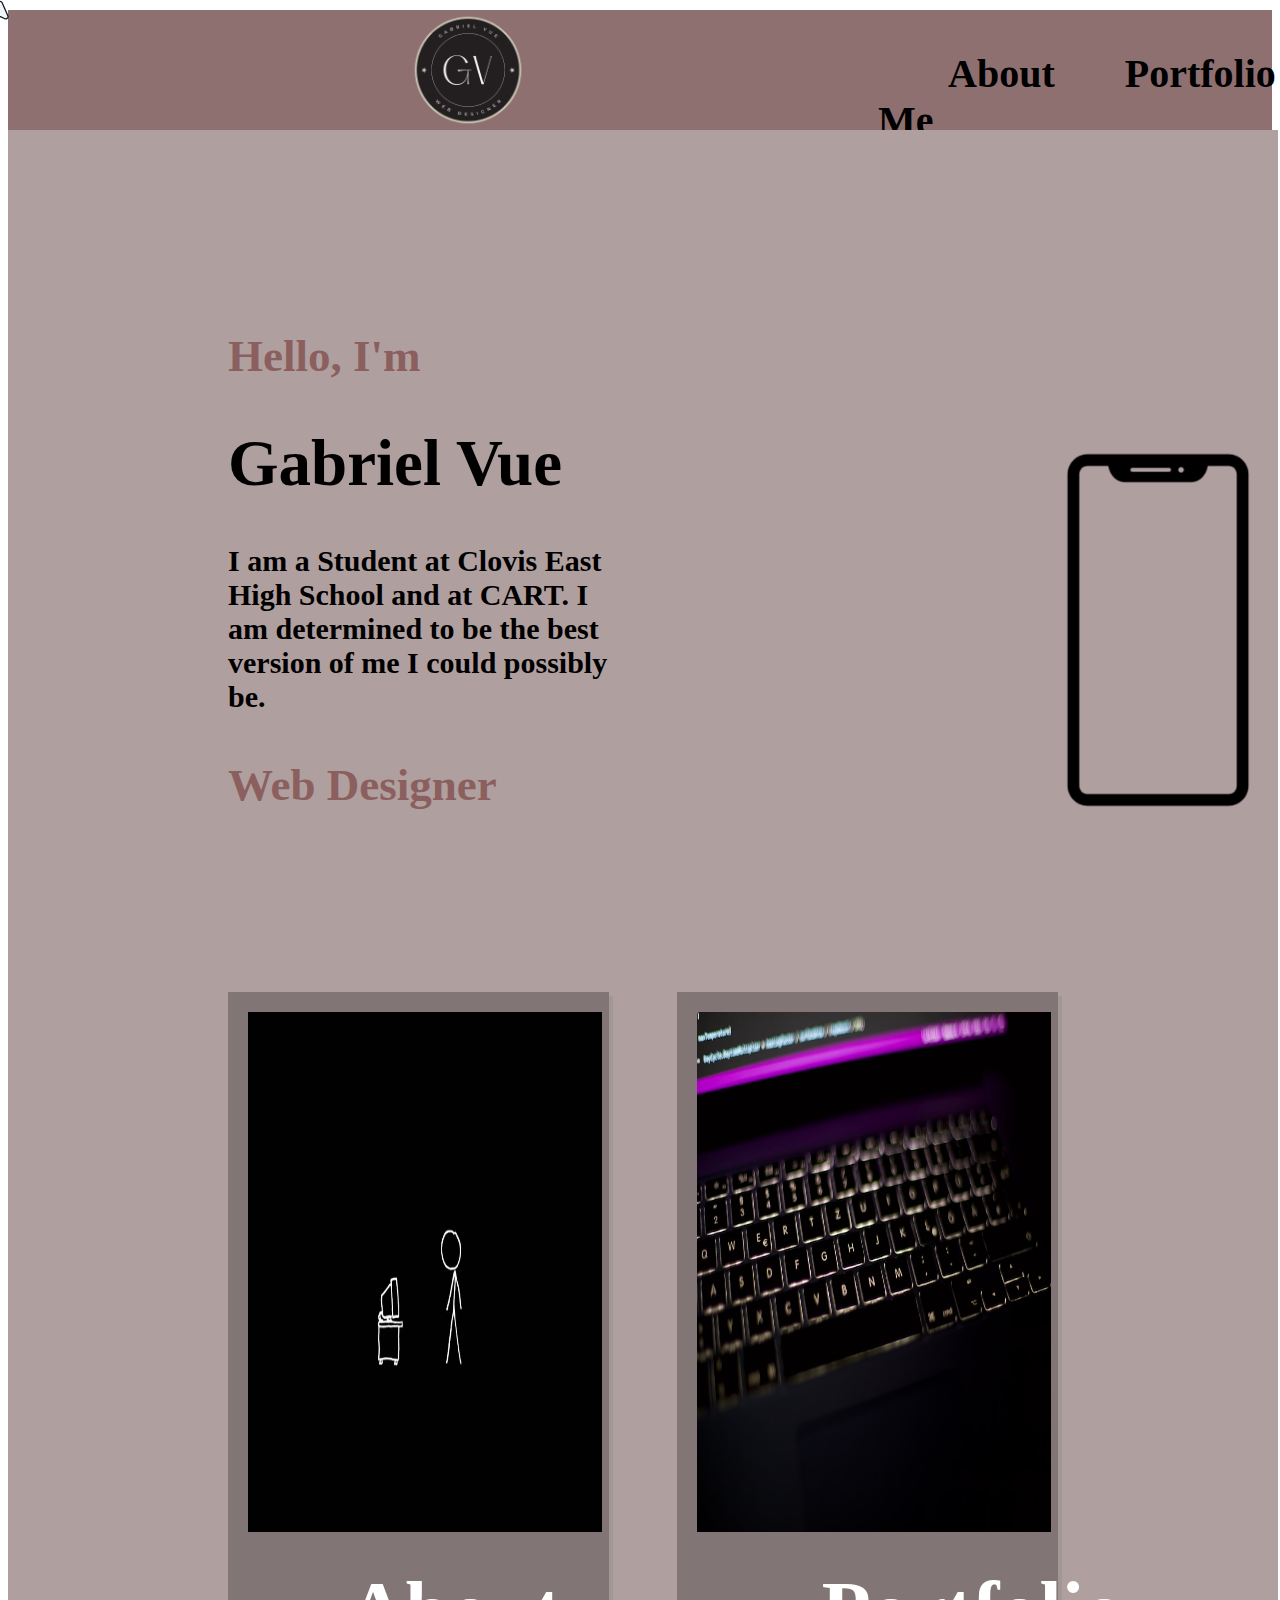
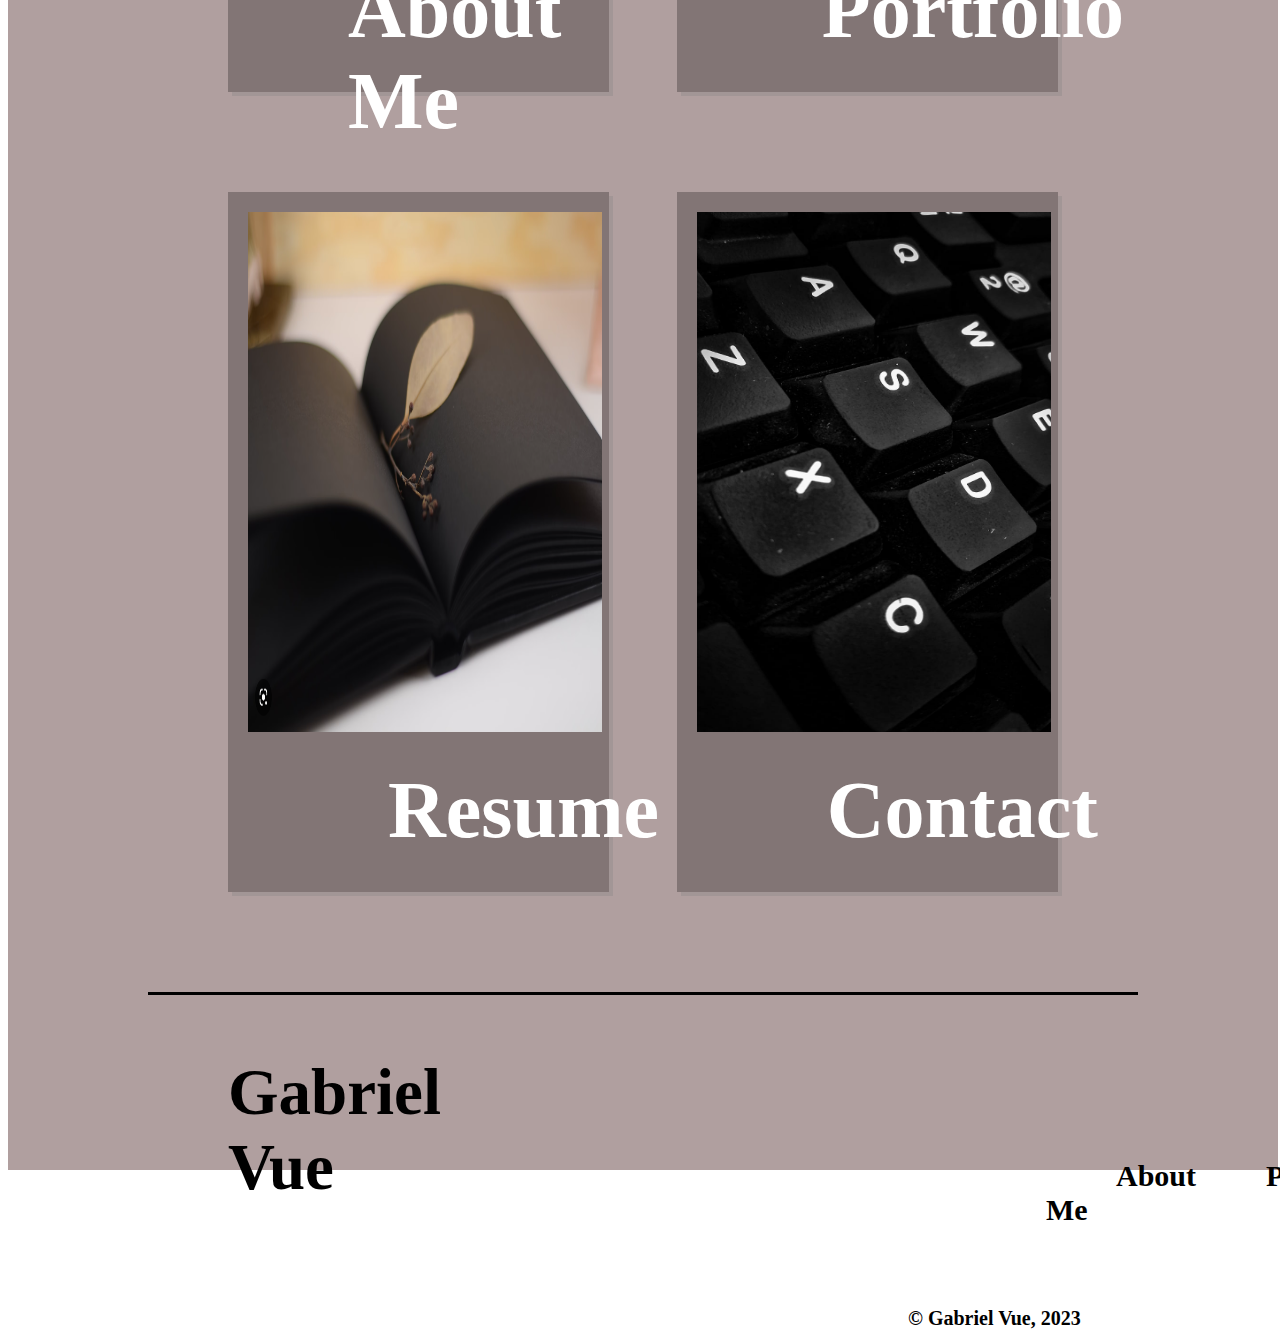
<file: index.html>
<!DOCTYPE html>
<html lang="en">
<head>
    <meta charset="UTF-8">
    <meta http-equiv="X-UA-Compatible" content="IE=edge">
    <meta name="viewport" content="width=device-width, initial-scale=1.0">
    <title>Personal Website Portfolio</title>
    <link href="styles.css" rel="stylesheet">
</head>
<body>
    <div class="logo">
        <a href="index.html"></a>
        <img src="images/gabriel-vue-logo.png" alt="Logo of Gabriel Vue">
    </div>
<div class="curzr" hidden>
    <svg xmlns="http://www.w3.org/2000/svg" viewBox="0 0 32 32">
      <path class="inner" d="M25,30a5.82,5.82,0,0,1-1.09-.17l-.2-.07-7.36-3.48a.72.72,0,0,0-.35-.08.78.78,0,0,0-.33.07L8.24,29.54a.66.66,0,0,1-.2.06,5.17,5.17,0,0,1-1,.15,3.6,3.6,0,0,1-3.29-5L12.68,4.2a3.59,3.59,0,0,1,6.58,0l9,20.74A3.6,3.6,0,0,1,25,30Z" fill="#F2F5F8" />
      <path class="outer" d="M16,3A2.59,2.59,0,0,1,18.34,4.6l9,20.74A2.59,2.59,0,0,1,25,29a5.42,5.42,0,0,1-.86-.15l-7.37-3.48a1.84,1.84,0,0,0-.77-.17,1.69,1.69,0,0,0-.73.16l-7.4,3.31a5.89,5.89,0,0,1-.79.12,2.59,2.59,0,0,1-2.37-3.62L13.6,4.6A2.58,2.58,0,0,1,16,3m0-2h0A4.58,4.58,0,0,0,11.76,3.8L2.84,24.33A4.58,4.58,0,0,0,7,30.75a6.08,6.08,0,0,0,1.21-.17,1.87,1.87,0,0,0,.4-.13L16,27.18l7.29,3.44a1.64,1.64,0,0,0,.39.14A6.37,6.37,0,0,0,25,31a4.59,4.59,0,0,0,4.21-6.41l-9-20.75A4.62,4.62,0,0,0,16,1Z" fill="#111920" />
    </svg>
  </div>
    <div class="box1">
        <header>
            <nav>
                <ul>
                    <li><a href="about.html">About Me</a></li>
                    <li><a href="portfolio.html">Portfolio</a></li>
                    <li><a href="resume.html">Resume</a></li>
                    <li><a href="contact.html">Contact</a></li>
                </ul>
            </nav>
        </header>
    </div>
    <div class="box2">
    <h2>Hello, I'm</h2>    
    <h1>Gabriel Vue</h1>
    <h4>I am a Student at Clovis East High School and at CART. I am determined to be the best version of me I could possibly be. </h4>
    <h3>Web Designer</h3>
    <img src="images/phone-icon.png" alt="Phone Icon Image">
    <img src="images/desktop.png" alt="Desktop Image">
    <div class="box3">
        <img src="images/stickfigure.jpg" alt="Stickfigure Image">
        <h1><a href="about.html">About Me</a></h1>
    </div>
    <div class="box4">
        <img src="images/keyboard.jpg" alt="Keyboard Image">
        <h1><a href="portfolio.html">Portfolio</a></h1>
    </div>
    <div class="box5">
        <img src="images/notebook.png" alt="Notebook Image">
        <h1><a href="resume.html">Resume</a></h1>
    </div>
    <div class="box6">
        <img src="images/keys.jpg" alt="Keys Image">
        <h1><a href="contact.html">Contact</a></h1>
    </div>
    <div class="footer">
        <hr/>
        <h1>Gabriel Vue</h1>
        <ul>
            <li><a href="about.html">About Me</a></li>
            <li><a href="portfolio.html">Portfolio</a></li>
            <li><a href="resume.html">Resume</a></li>
            <li><a href="contact.html">Contact</a></li>
        </ul>
        <h4>© Gabriel Vue, 2023</h4>
    </div>
    </div>
</body>
<script src="index.js"></script>
</html>
</file>
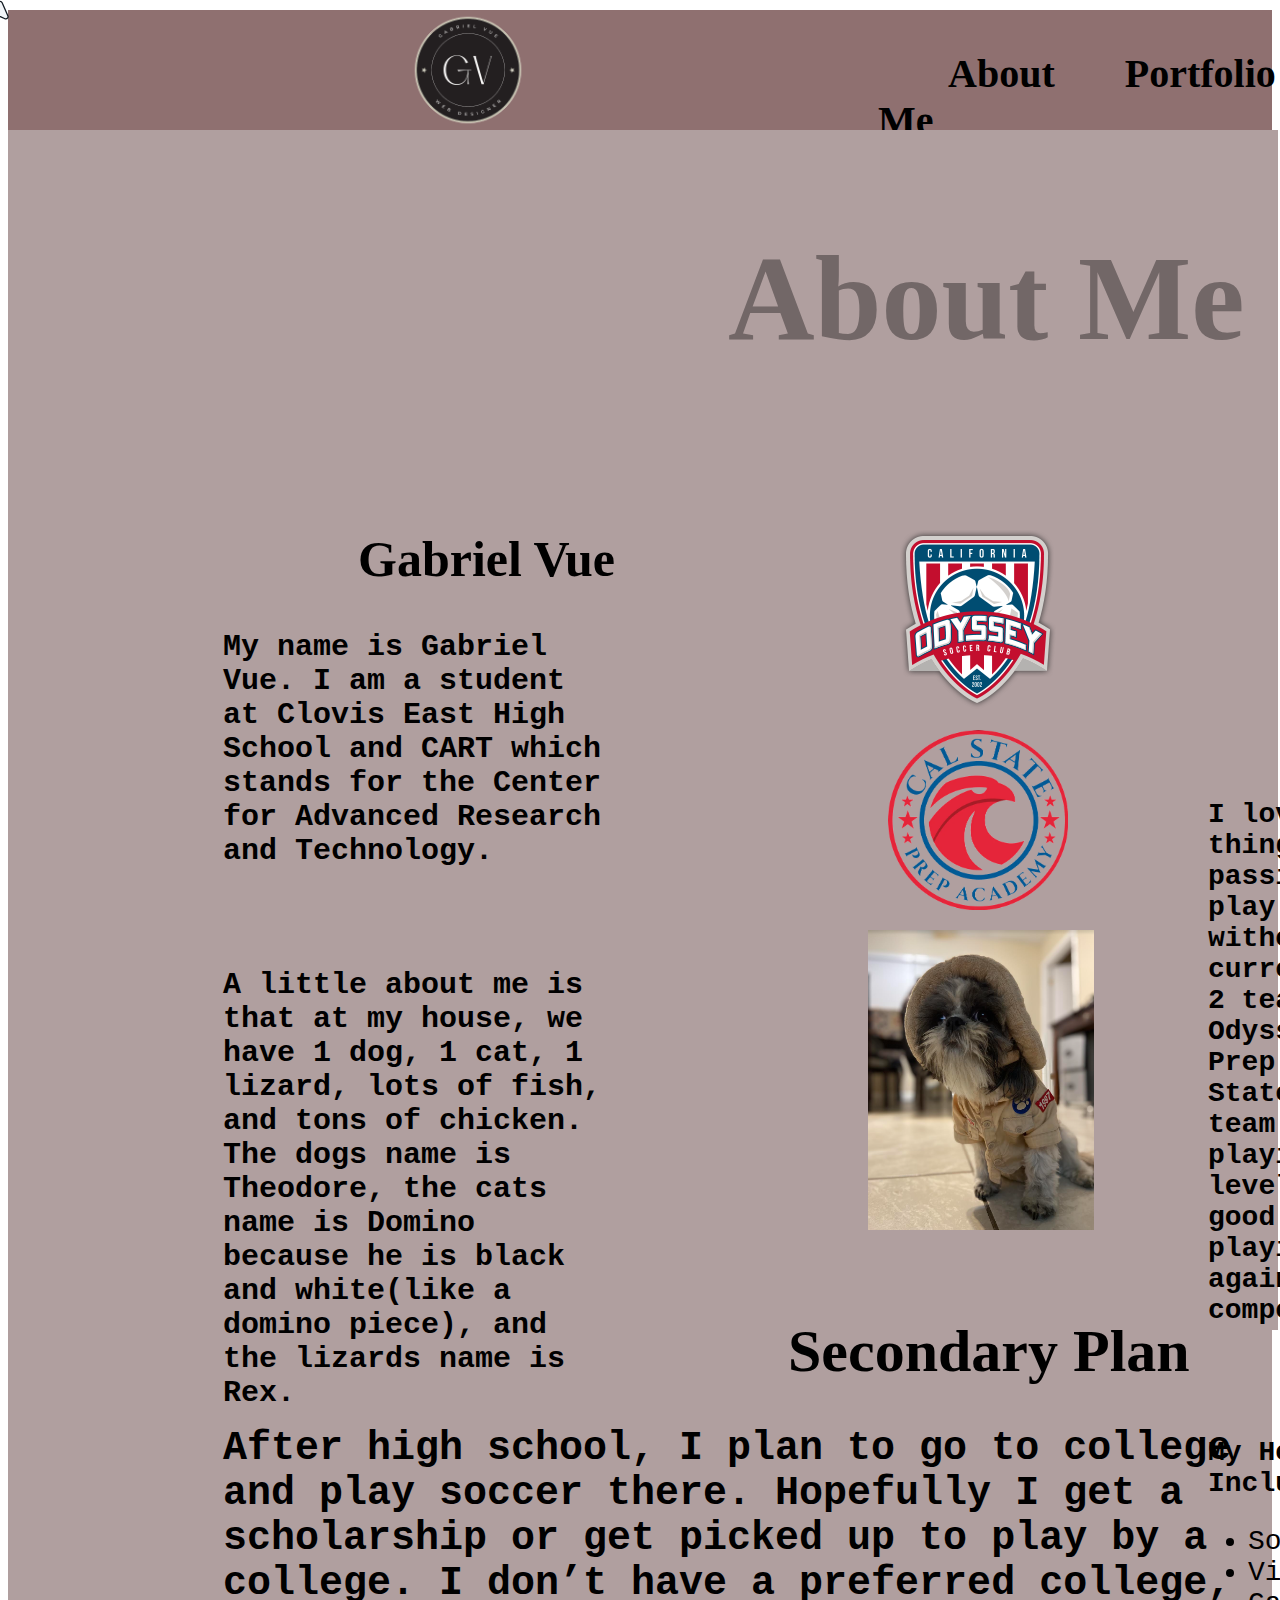
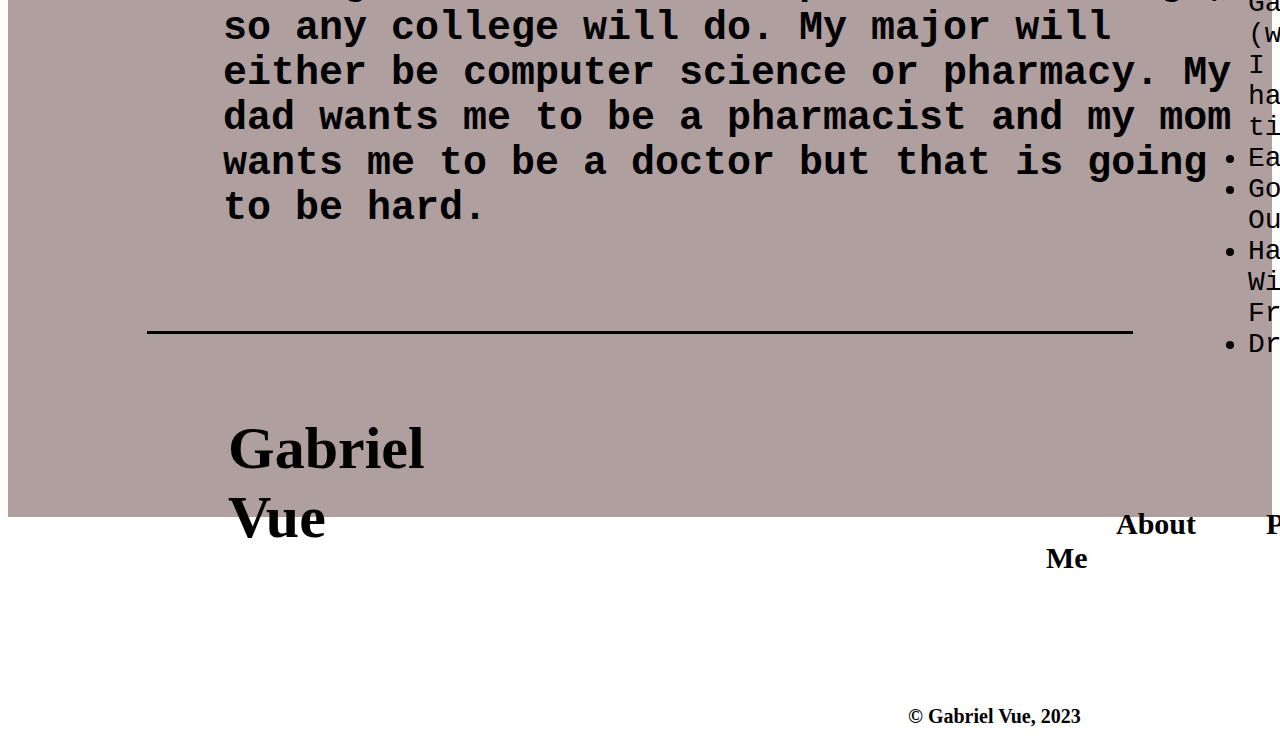
<file: about.html>
<!DOCTYPE html>
<html lang="en">
<head>
    <meta charset="UTF-8">
    <meta http-equiv="X-UA-Compatible" content="IE=edge">
    <meta name="viewport" content="width=device-width, initial-scale=1.0">
    <title>Personal Website Portfolio</title>
    <link href="about.css" rel="stylesheet">
</head>
<body>
    <div class="logo">
        <a href="index.html">
        <img src="images/gabriel-vue-logo.png" alt="Logo of Gabriel Vue">
    </a>
    </div>
    <div class="curzr" hidden>
        <svg xmlns="http://www.w3.org/2000/svg" viewBox="0 0 32 32">
          <path class="inner" d="M25,30a5.82,5.82,0,0,1-1.09-.17l-.2-.07-7.36-3.48a.72.72,0,0,0-.35-.08.78.78,0,0,0-.33.07L8.24,29.54a.66.66,0,0,1-.2.06,5.17,5.17,0,0,1-1,.15,3.6,3.6,0,0,1-3.29-5L12.68,4.2a3.59,3.59,0,0,1,6.58,0l9,20.74A3.6,3.6,0,0,1,25,30Z" fill="#F2F5F8" />
          <path class="outer" d="M16,3A2.59,2.59,0,0,1,18.34,4.6l9,20.74A2.59,2.59,0,0,1,25,29a5.42,5.42,0,0,1-.86-.15l-7.37-3.48a1.84,1.84,0,0,0-.77-.17,1.69,1.69,0,0,0-.73.16l-7.4,3.31a5.89,5.89,0,0,1-.79.12,2.59,2.59,0,0,1-2.37-3.62L13.6,4.6A2.58,2.58,0,0,1,16,3m0-2h0A4.58,4.58,0,0,0,11.76,3.8L2.84,24.33A4.58,4.58,0,0,0,7,30.75a6.08,6.08,0,0,0,1.21-.17,1.87,1.87,0,0,0,.4-.13L16,27.18l7.29,3.44a1.64,1.64,0,0,0,.39.14A6.37,6.37,0,0,0,25,31a4.59,4.59,0,0,0,4.21-6.41l-9-20.75A4.62,4.62,0,0,0,16,1Z" fill="#111920" />
        </svg>
      </div>
    <div class="box1">
        <header>
            <nav>
                <ul>
                    <li><a href="about.html">About Me</a></li>
                    <li><a href="portfolio.html">Portfolio</a></li>
                    <li><a href="resume.html">Resume</a></li>
                    <li><a href="contact.html">Contact</a></li>
                </ul>
            </nav>
        </header>
    </div>
    <div class="box2">
        <h1>About Me</h1>
        <img src="images/odyssey.png" alt="Odyssey logo">
        <img src="images/upsl.png" alt="Cal State Logo">
        <img src="images/theodore.png" alt="Theodore Image">
        <h2>Gabriel Vue</h2>
        <h3>My name is Gabriel Vue. I am a student at Clovis East High School and CART which stands for the Center for Advanced Research and Technology. </h3>
        <h4>A little about me is that at my house, we have 1 dog, 1 cat, 1 lizard, lots of fish, and tons of chicken. The dogs name is Theodore, the cats name is Domino because he is black and white(like a domino piece), and the lizards name is Rex.
        </h4>
        <h5>I love to do many things but my main passion is soccer. I play everyday with or without my team. I am currently playing for 2 teams. California Odyssey and Cal State Prep Academy. The Cal State Prep Academy team is currently playing at a semi-pro level so I am getting good experience playing with and against good competition. </h5>
        <h6>Hobbies</h6>
        <p>My Hobbies can Include...</p>
        <ul>
            <li>Soccer</li>
            <li>Video Games (when I have time)</li>
            <li>Eating</li>
            <li>Going Outdoors</li>
            <li>Hanging With Friends</li>
            <li>Drawing</li>
        </ul>
    </div>
    <div class="box3">
        <h1>Secondary Plan</h1>
        <h2>After high school, I plan to go to college and play soccer there. Hopefully I get a scholarship or get picked up to play by a college. I don’t have a preferred college, so any college will do. My major will either be computer science or pharmacy. My dad wants me to be a pharmacist and my mom wants me to be a doctor but that is going to be hard. </h2>
        <div class="footer">
            <hr/>
            <h3>Gabriel Vue</h3>
            <ul>
                <li><a href="about.html">About Me</a></li>
                <li><a href="portfolio.html">Portfolio</a></li>
                <li><a href="resume.html">Resume</a></li>
                <li><a href="contact.html">Contact</a></li>
            </ul>
            <h4>© Gabriel Vue, 2023</h4>
        </div>
    </div>   
</body>
<script src="index.js"></script>
</html>
</file>
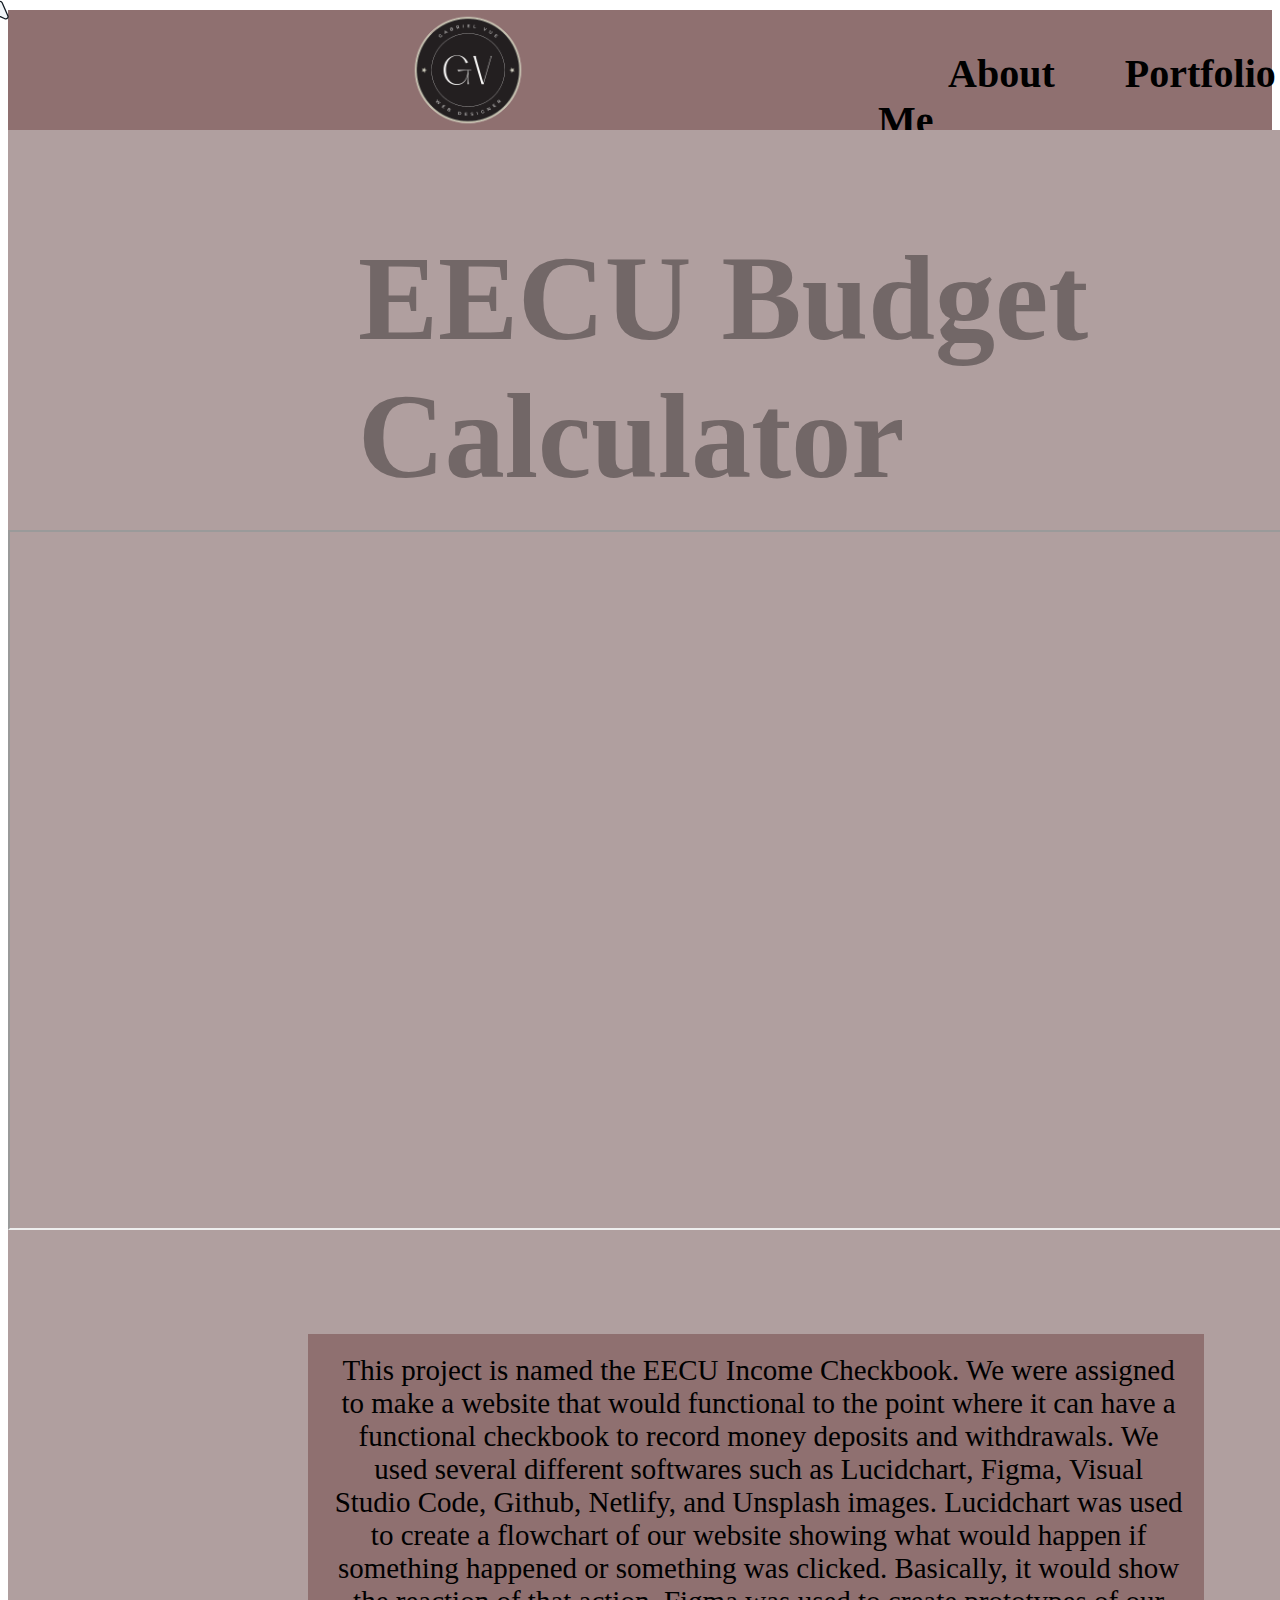
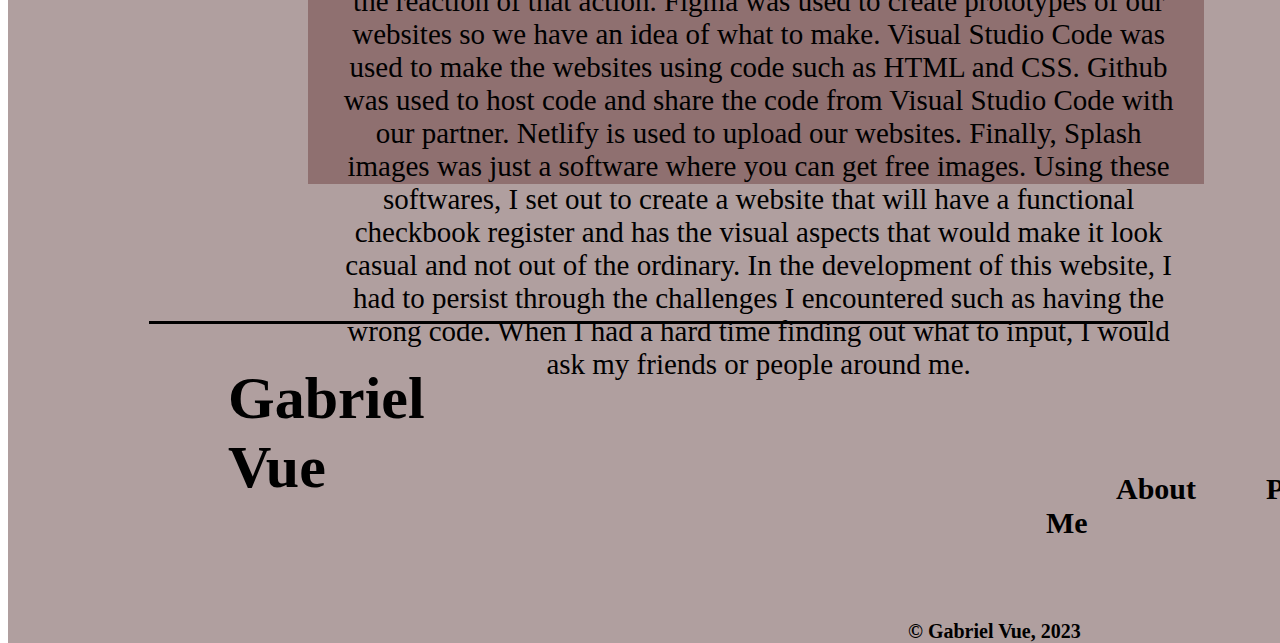
<file: calculator.html>
<!DOCTYPE html>
<html lang="en">
<head>
    <meta charset="UTF-8">
    <meta http-equiv="X-UA-Compatible" content="IE=edge">
    <meta name="viewport" content="width=device-width, initial-scale=1.0">
    <title>Personal Website Portfolio</title>
    <link href="calculator.css" rel="stylesheet">
</head>
<body>
    <div class="logo">
        <a href="index.html">
        <img src="images/gabriel-vue-logo.png" alt="Logo of Gabriel Vue">
    </a>
    </div>
    <div class="curzr" hidden>
        <svg xmlns="http://www.w3.org/2000/svg" viewBox="0 0 32 32">
          <path class="inner" d="M25,30a5.82,5.82,0,0,1-1.09-.17l-.2-.07-7.36-3.48a.72.72,0,0,0-.35-.08.78.78,0,0,0-.33.07L8.24,29.54a.66.66,0,0,1-.2.06,5.17,5.17,0,0,1-1,.15,3.6,3.6,0,0,1-3.29-5L12.68,4.2a3.59,3.59,0,0,1,6.58,0l9,20.74A3.6,3.6,0,0,1,25,30Z" fill="#F2F5F8" />
          <path class="outer" d="M16,3A2.59,2.59,0,0,1,18.34,4.6l9,20.74A2.59,2.59,0,0,1,25,29a5.42,5.42,0,0,1-.86-.15l-7.37-3.48a1.84,1.84,0,0,0-.77-.17,1.69,1.69,0,0,0-.73.16l-7.4,3.31a5.89,5.89,0,0,1-.79.12,2.59,2.59,0,0,1-2.37-3.62L13.6,4.6A2.58,2.58,0,0,1,16,3m0-2h0A4.58,4.58,0,0,0,11.76,3.8L2.84,24.33A4.58,4.58,0,0,0,7,30.75a6.08,6.08,0,0,0,1.21-.17,1.87,1.87,0,0,0,.4-.13L16,27.18l7.29,3.44a1.64,1.64,0,0,0,.39.14A6.37,6.37,0,0,0,25,31a4.59,4.59,0,0,0,4.21-6.41l-9-20.75A4.62,4.62,0,0,0,16,1Z" fill="#111920" />
        </svg>
      </div>
    <div class="box1">
        <header>
            <nav>
                <ul>
                    <li><a href="about.html">About Me</a></li>
                    <li><a href="portfolio.html">Portfolio</a></li>
                    <li><a href="resume.html">Resume</a></li>
                    <li><a href="contact.html">Contact</a></li>
                </ul>
            </nav>
        </header>
    </div>
    <div class="box2">
        <h1>EECU Budget Calculator</h1>
        <iframe src="https://sparkling-sprinkles-f037a0.netlify.app" height="700" width="100%" title="Iframe Example"></iframe>
        <div class="box3">
            <p>  This project is named the EECU Income Checkbook. We were assigned to make a website that would functional to the point where it can have a functional checkbook to record money deposits and withdrawals.
                We used several different softwares such as Lucidchart, Figma, Visual Studio Code, Github, Netlify, and Unsplash images. Lucidchart was used to create a flowchart of our website showing what would happen if something happened or something was clicked. Basically, it would show the reaction of that action. Figma was used to create prototypes of our websites so we have an idea of what to make. Visual Studio Code was used to make the websites using code such as HTML and CSS. Github was used to host code and share the code from Visual Studio Code with our partner. Netlify is used to upload our websites. Finally, Splash images was just a software where you can get free images.
                 Using these softwares, I set out to create a website that will have a functional checkbook register and has the visual aspects that would make it look casual and not out of the ordinary. In the development of this website, I had to persist through the challenges I encountered such as having the wrong code. When I had a hard time finding out what to input, I would ask my friends or people around me.</p>
        </div>
        <div class="footer">
            <hr/>
            <h3>Gabriel Vue</h3>
            <ul>
                <li><a href="about.html">About Me</a></li>
                <li><a href="portfolio.html">Portfolio</a></li>
                <li><a href="resume.html">Resume</a></li>
                <li><a href="contact.html">Contact</a></li>
            </ul>
            <h5>© Gabriel Vue, 2023</h5>
        </div>
    </div>
    </body>
    <script src="index.js"></script>
    </html>
</file>
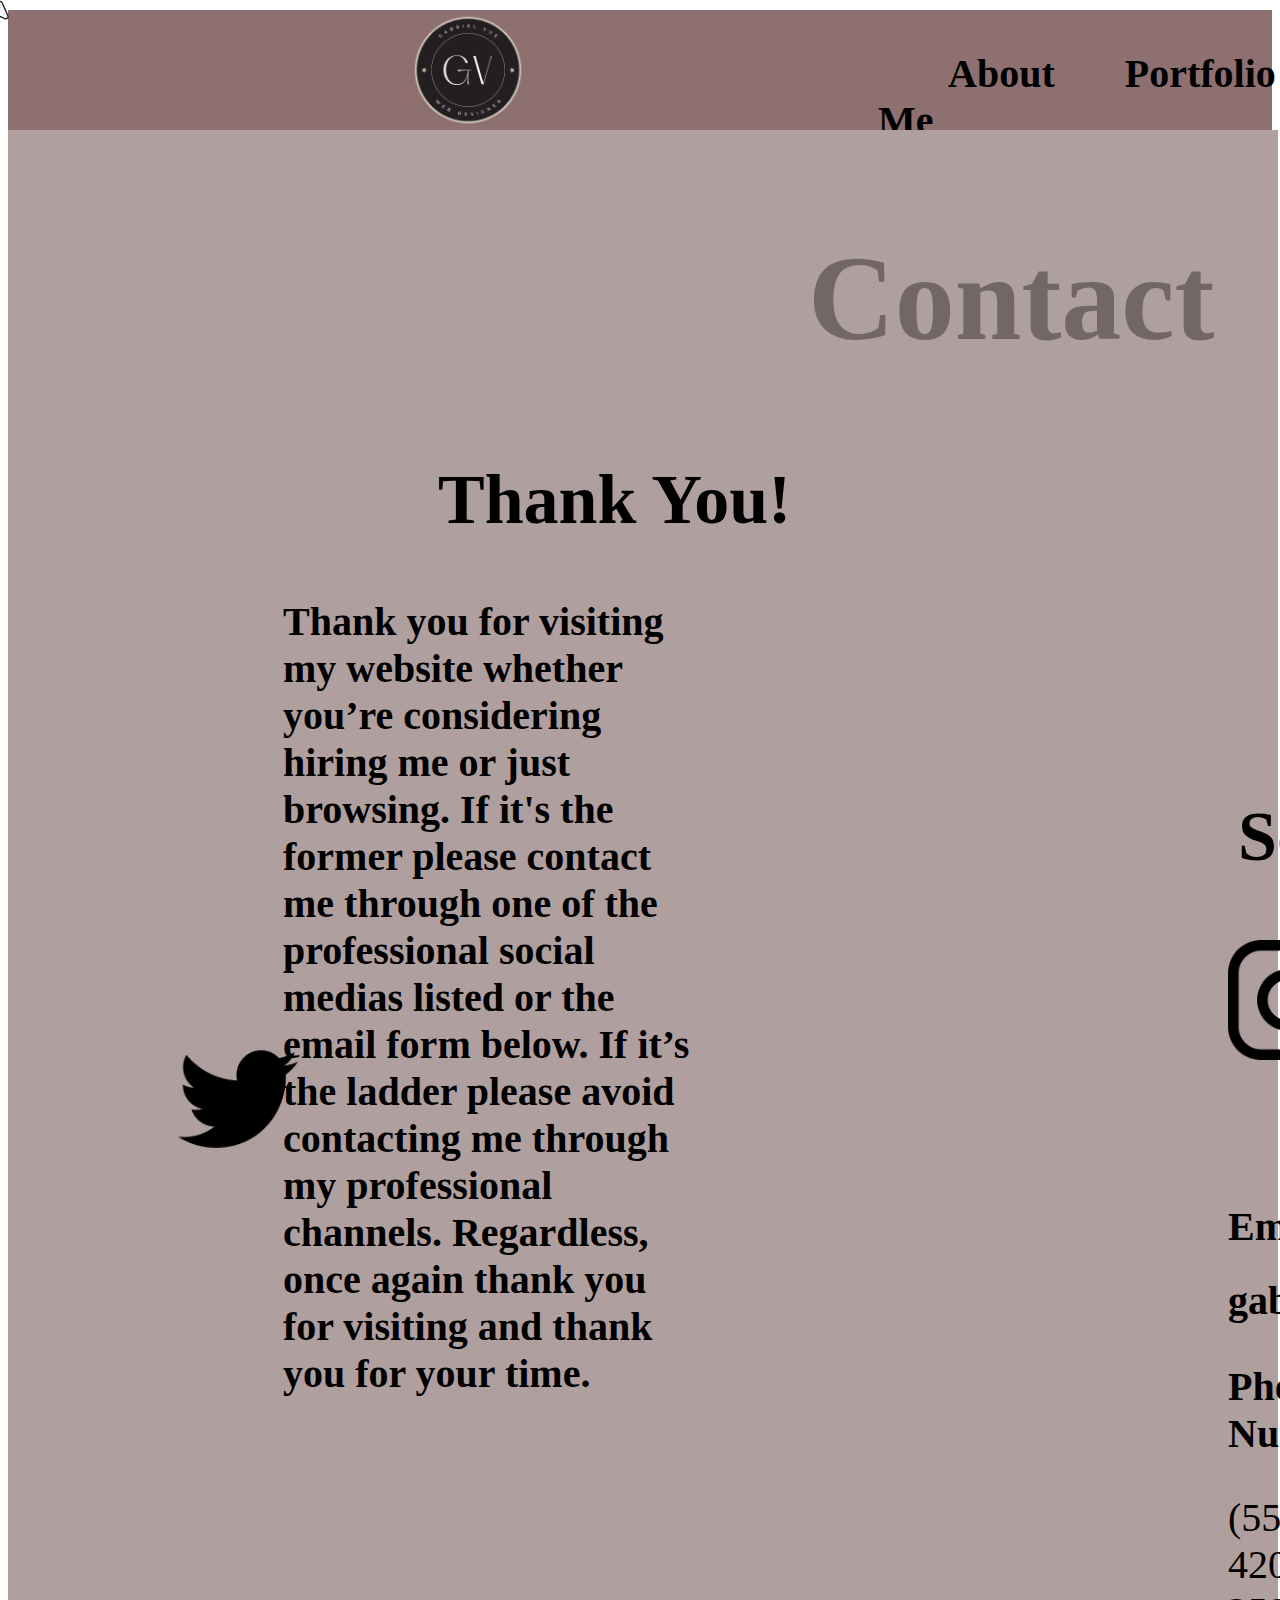
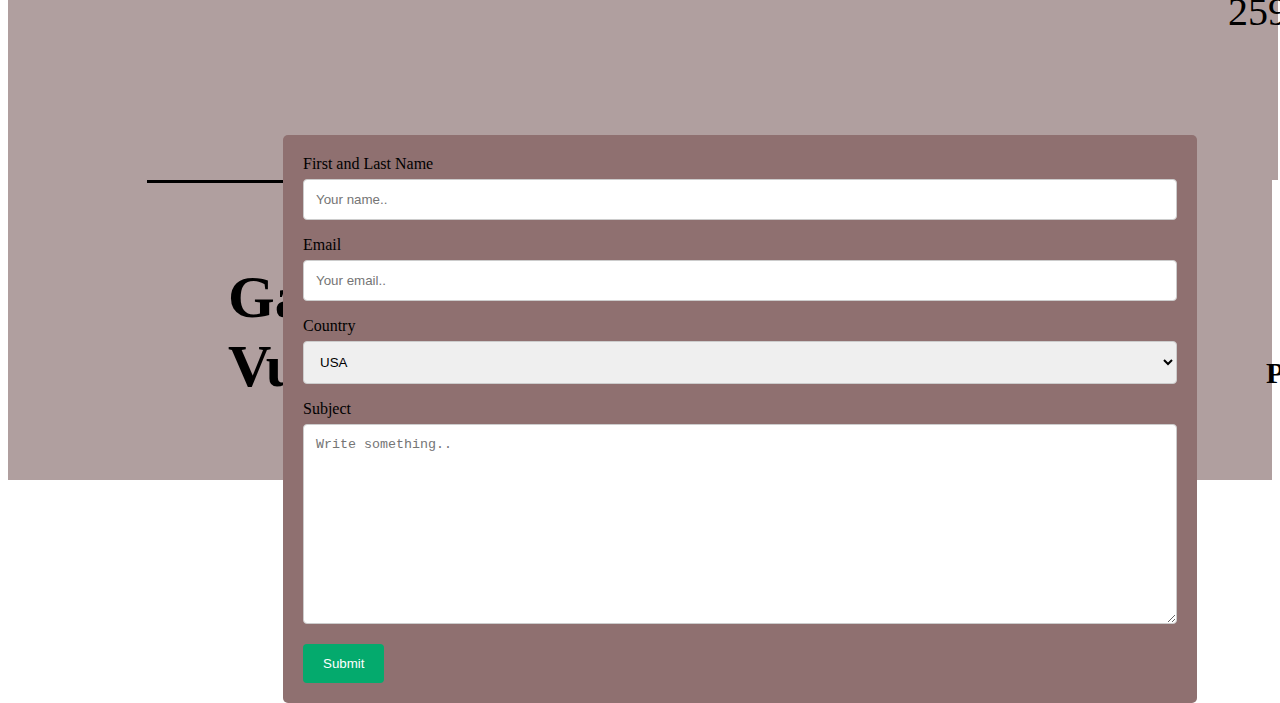
<file: contact.html>
<!DOCTYPE html>
<html lang="en">
<head>
    <meta charset="UTF-8">
    <meta http-equiv="X-UA-Compatible" content="IE=edge">
    <meta name="viewport" content="width=device-width, initial-scale=1.0">
    <title>Personal Website Portfolio</title>
    <link href="contact.css" rel="stylesheet">
</head>
<body>
    <div class="logo">
        <a href="index.html">
        <img src="images/gabriel-vue-logo.png" alt="Logo of Gabriel Vue">
    </a>
    </div>
    <div class="curzr" hidden>
        <svg xmlns="http://www.w3.org/2000/svg" viewBox="0 0 32 32">
          <path class="inner" d="M25,30a5.82,5.82,0,0,1-1.09-.17l-.2-.07-7.36-3.48a.72.72,0,0,0-.35-.08.78.78,0,0,0-.33.07L8.24,29.54a.66.66,0,0,1-.2.06,5.17,5.17,0,0,1-1,.15,3.6,3.6,0,0,1-3.29-5L12.68,4.2a3.59,3.59,0,0,1,6.58,0l9,20.74A3.6,3.6,0,0,1,25,30Z" fill="#F2F5F8" />
          <path class="outer" d="M16,3A2.59,2.59,0,0,1,18.34,4.6l9,20.74A2.59,2.59,0,0,1,25,29a5.42,5.42,0,0,1-.86-.15l-7.37-3.48a1.84,1.84,0,0,0-.77-.17,1.69,1.69,0,0,0-.73.16l-7.4,3.31a5.89,5.89,0,0,1-.79.12,2.59,2.59,0,0,1-2.37-3.62L13.6,4.6A2.58,2.58,0,0,1,16,3m0-2h0A4.58,4.58,0,0,0,11.76,3.8L2.84,24.33A4.58,4.58,0,0,0,7,30.75a6.08,6.08,0,0,0,1.21-.17,1.87,1.87,0,0,0,.4-.13L16,27.18l7.29,3.44a1.64,1.64,0,0,0,.39.14A6.37,6.37,0,0,0,25,31a4.59,4.59,0,0,0,4.21-6.41l-9-20.75A4.62,4.62,0,0,0,16,1Z" fill="#111920" />
        </svg>
      </div>
    <div class="box1">
        <header>
            <nav>
                <ul>
                    <li><a href="about.html">About Me</a></li>
                    <li><a href="portfolio.html">Portfolio</a></li>
                    <li><a href="resume.html">Resume</a></li>
                    <li><a href="contact.html">Contact</a></li>
                </ul>
            </nav>
        </header>
    </div>
    <div class="box2">
        <h1>Contact</h1>
        <h2>Thank You!</h2>
        <h3>Thank you for visiting my website whether you’re considering hiring me or just browsing. If it's the former please contact me through one of the professional social medias listed or the email form below. If it’s the ladder please avoid contacting me through my professional channels. Regardless, once again thank you for visiting and thank you for your time.</h3>
        <h4>Social Media</h4>
        <img src="images/instagram.png" alt="Instagram Logo">
        <img src="images/twitter.png" alt="Twitter Logo">
        <h5>Email:</h5>
        <h6>gabevue23@gmail.com</h6>
        <h5>Phone Number:</h5>
        <p>(559) 420-2599</p>
        <div class="container">
            <form action="/action_page.php">
              <label for="fname">First and Last Name</label>
              <input type="text" id="fname" name="firstname" placeholder="Your name..">
          
              <label for="lname">Email</label>
              <input type="text" id="lname" name="lastname" placeholder="Your email..">
          
              <label for="country">Country</label>
              <select id="country" name="country">
                <option value="usa">USA</option>
                <option value="australia">Australia</option>
                <option value="canada">Canada</option>
              </select>
          
              <label for="subject">Subject</label>
              <textarea id="subject" name="subject" placeholder="Write something.." style="height:200px"></textarea>
          
              <input type="submit" value="Submit">
            </form>
            </div>
    </div>
    <div class="box3">
        <div class="footer">
            <hr/>
            <h3>Gabriel Vue</h3>
            <ul>
                <li><a href="about.html">About Me</a></li>
                <li><a href="portfolio.html">Portfolio</a></li>
                <li><a href="resume.html">Resume</a></li>
                <li><a href="contact.html">Contact</a></li>
            </ul>
            <h5>© Gabriel Vue, 2023</h5>
        </div>
    </div>
    </body>
    <script src="index.js"></script>
    </html>
</file>
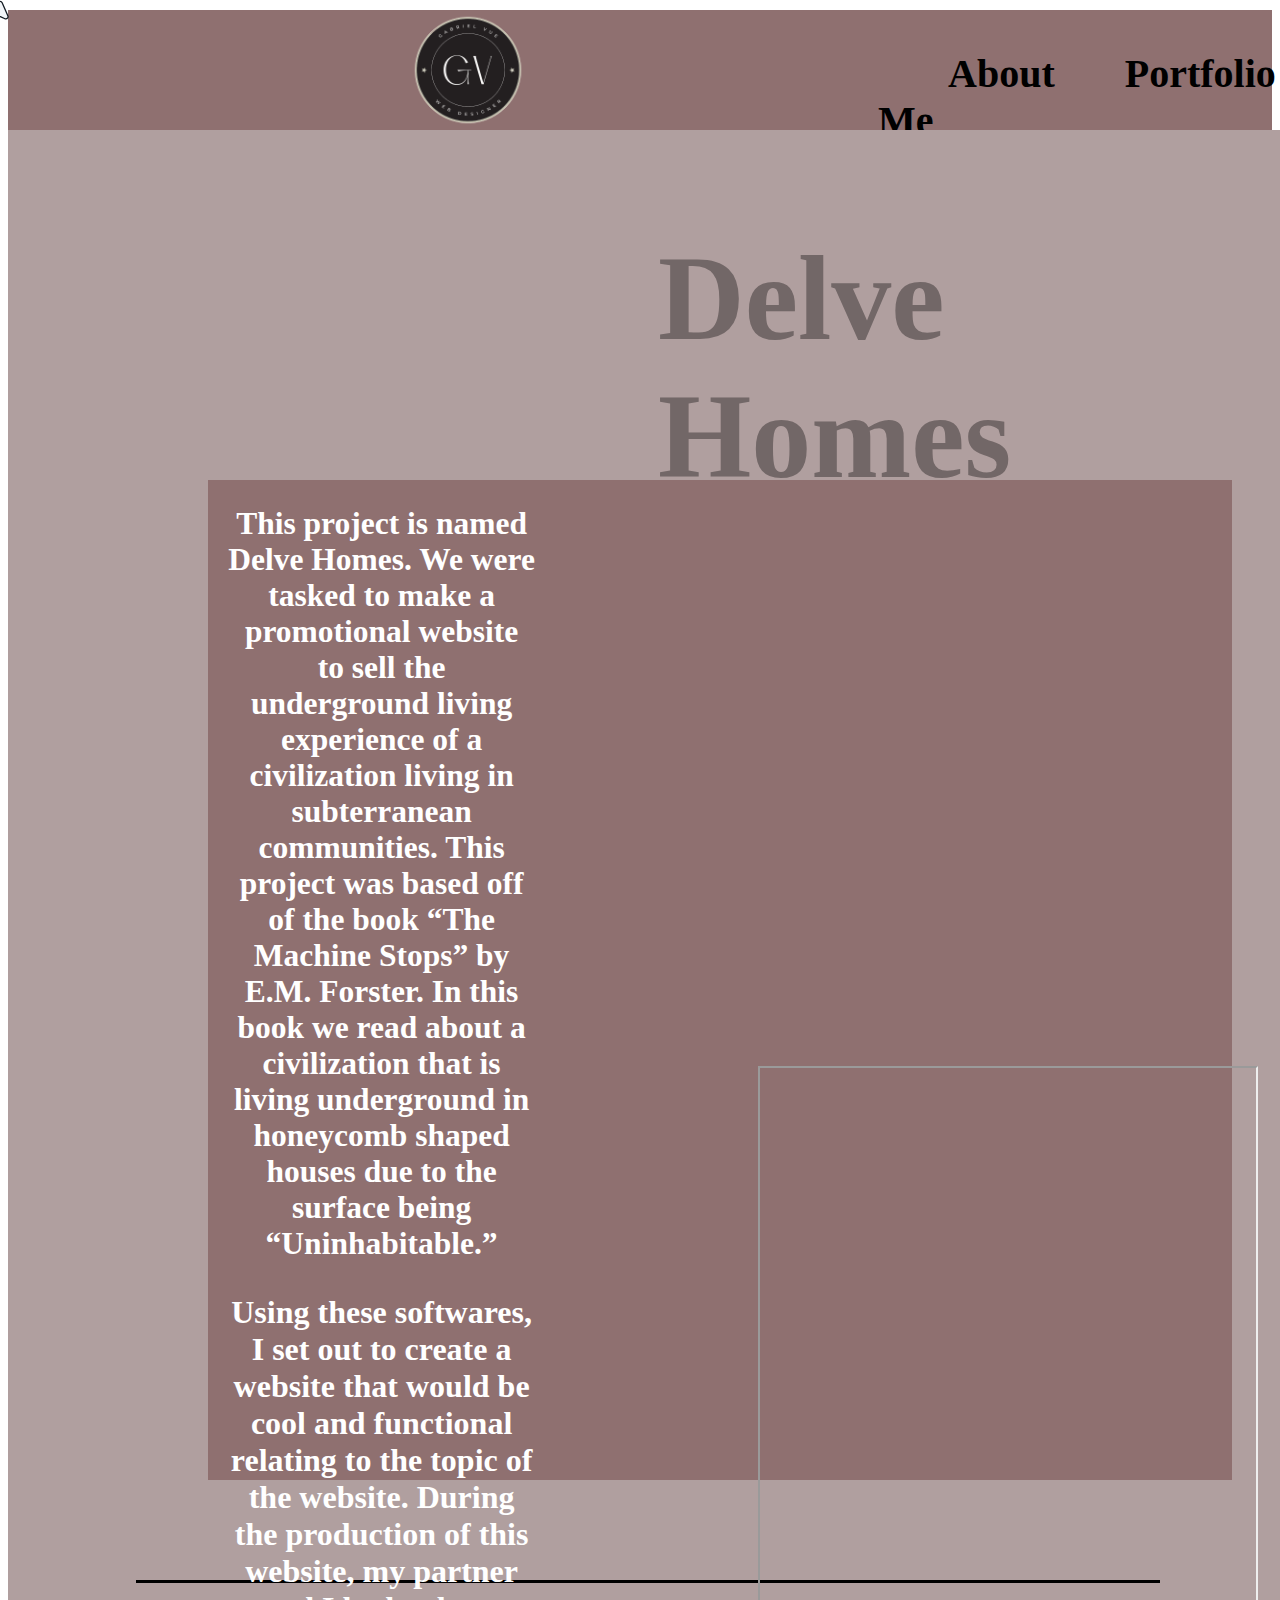
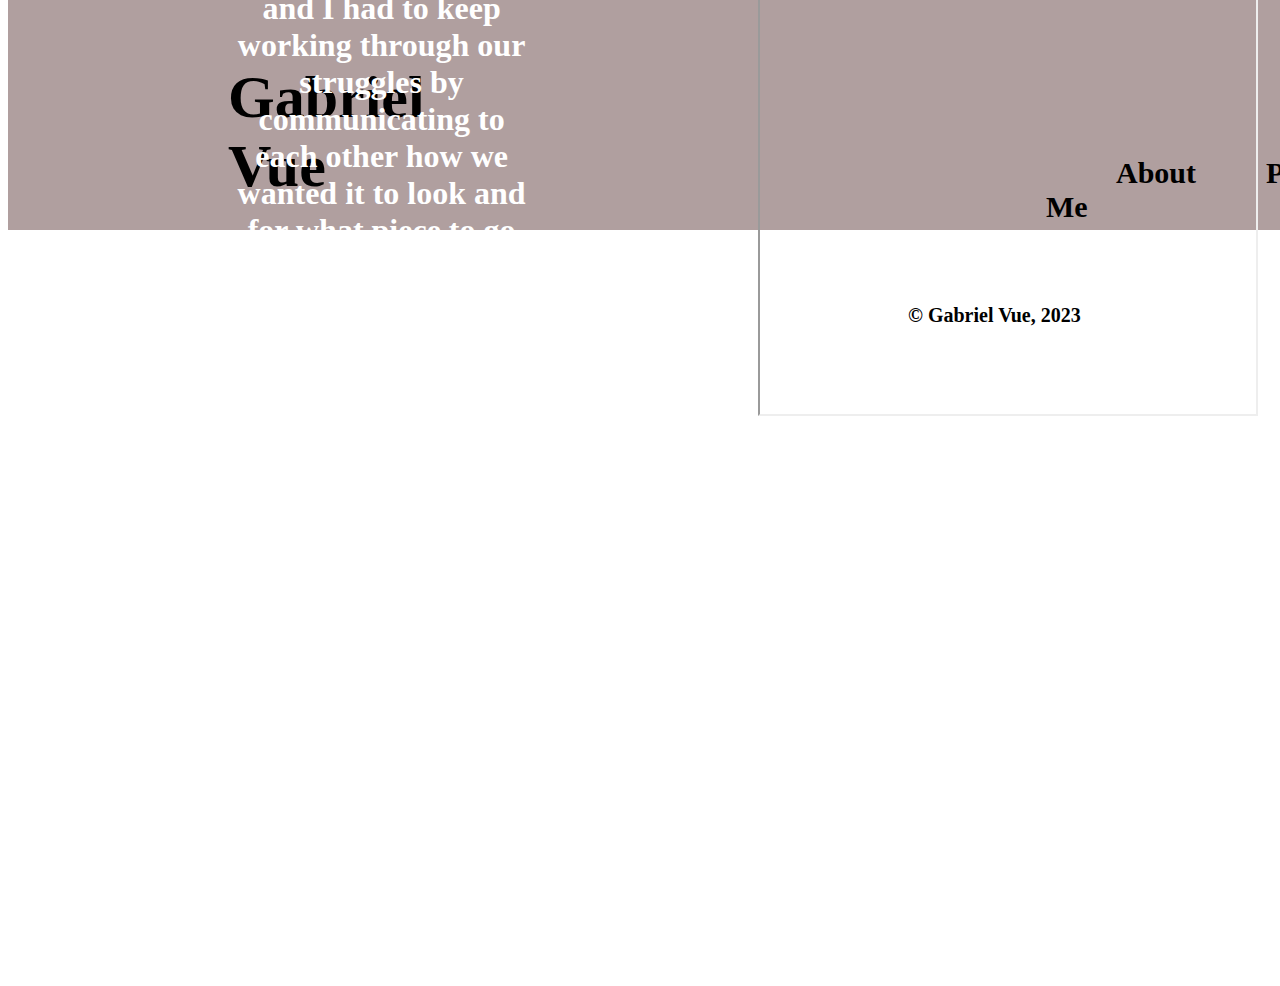
<file: delvehomes.html>
<!DOCTYPE html>
<html lang="en">
<head>
    <meta charset="UTF-8">
    <meta http-equiv="X-UA-Compatible" content="IE=edge">
    <meta name="viewport" content="width=device-width, initial-scale=1.0">
    <title>Personal Website Portfolio</title>
    <link href="delvehomes.css" rel="stylesheet">
</head>
<body>
    <div class="logo">
        <a href="index.html">
        <img src="images/gabriel-vue-logo.png" alt="Logo of Gabriel Vue">
    </a>
    </div>
    <div class="curzr" hidden>
        <svg xmlns="http://www.w3.org/2000/svg" viewBox="0 0 32 32">
          <path class="inner" d="M25,30a5.82,5.82,0,0,1-1.09-.17l-.2-.07-7.36-3.48a.72.72,0,0,0-.35-.08.78.78,0,0,0-.33.07L8.24,29.54a.66.66,0,0,1-.2.06,5.17,5.17,0,0,1-1,.15,3.6,3.6,0,0,1-3.29-5L12.68,4.2a3.59,3.59,0,0,1,6.58,0l9,20.74A3.6,3.6,0,0,1,25,30Z" fill="#F2F5F8" />
          <path class="outer" d="M16,3A2.59,2.59,0,0,1,18.34,4.6l9,20.74A2.59,2.59,0,0,1,25,29a5.42,5.42,0,0,1-.86-.15l-7.37-3.48a1.84,1.84,0,0,0-.77-.17,1.69,1.69,0,0,0-.73.16l-7.4,3.31a5.89,5.89,0,0,1-.79.12,2.59,2.59,0,0,1-2.37-3.62L13.6,4.6A2.58,2.58,0,0,1,16,3m0-2h0A4.58,4.58,0,0,0,11.76,3.8L2.84,24.33A4.58,4.58,0,0,0,7,30.75a6.08,6.08,0,0,0,1.21-.17,1.87,1.87,0,0,0,.4-.13L16,27.18l7.29,3.44a1.64,1.64,0,0,0,.39.14A6.37,6.37,0,0,0,25,31a4.59,4.59,0,0,0,4.21-6.41l-9-20.75A4.62,4.62,0,0,0,16,1Z" fill="#111920" />
        </svg>
      </div>
    <div class="box1">
        <header>
            <nav>
                <ul>
                    <li><a href="about.html">About Me</a></li>
                    <li><a href="portfolio.html">Portfolio</a></li>
                    <li><a href="resume.html">Resume</a></li>
                    <li><a href="contact.html">Contact</a></li>
                </ul>
            </nav>
        </header>
    </div>
    <div class="box2">
        <h1>Delve Homes</h1>
        <div class="box3">
            <h2>This project is named Delve Homes. We were tasked to make a promotional website to sell the underground living experience of a civilization living in subterranean communities. This project was based off of the book “The Machine Stops” by E.M. Forster. In this book we read about a civilization that is living underground in honeycomb shaped houses due to the surface being “Uninhabitable.”</h2>
            <h3>Using these softwares, I set out to create a website that would be cool and functional relating to the topic of the website. During the production of this website, my partner and I had to keep working through our struggles by communicating to each other how we wanted it to look and for what piece to go where. When we had problems, we had to investigate or determine what was wrong with the code. 
            </h3>
            <iframe src="https://candid-biscotti-23d85a.netlify.app" height="950" width="500" title="Iframe Example"></iframe>
            <h4>We used several different softwares such as Lucidchart, Figma, Visual Studio Code, Github, Netlify, and Unsplash images. Lucidchart was used to create a flowchart of our website showing what would happen if a button was clicked. Basically, it would show the reaction of that action. Figma was used to create prototypes of our websites so we have an idea of what to make. Visual Studio Code was used to make the websites using code such as HTML and CSS. Github was used to host code and share the code from Visual Studio Code with our partner. Netlify is used to upload our websites. Finally, Unsplash images was just a software where one can find and use free images.</h4>
        </div>
        <div class="footer">
            <hr/>
            <h3>Gabriel Vue</h3>
            <ul>
                <li><a href="about.html">About Me</a></li>
                <li><a href="portfolio.html">Portfolio</a></li>
                <li><a href="resume.html">Resume</a></li>
                <li><a href="contact.html">Contact</a></li>
            </ul>
            <h5>© Gabriel Vue, 2023</h5>
        </div>
    </div>
    </body>
    <script src="index.js"></script>
    </html>
</file>
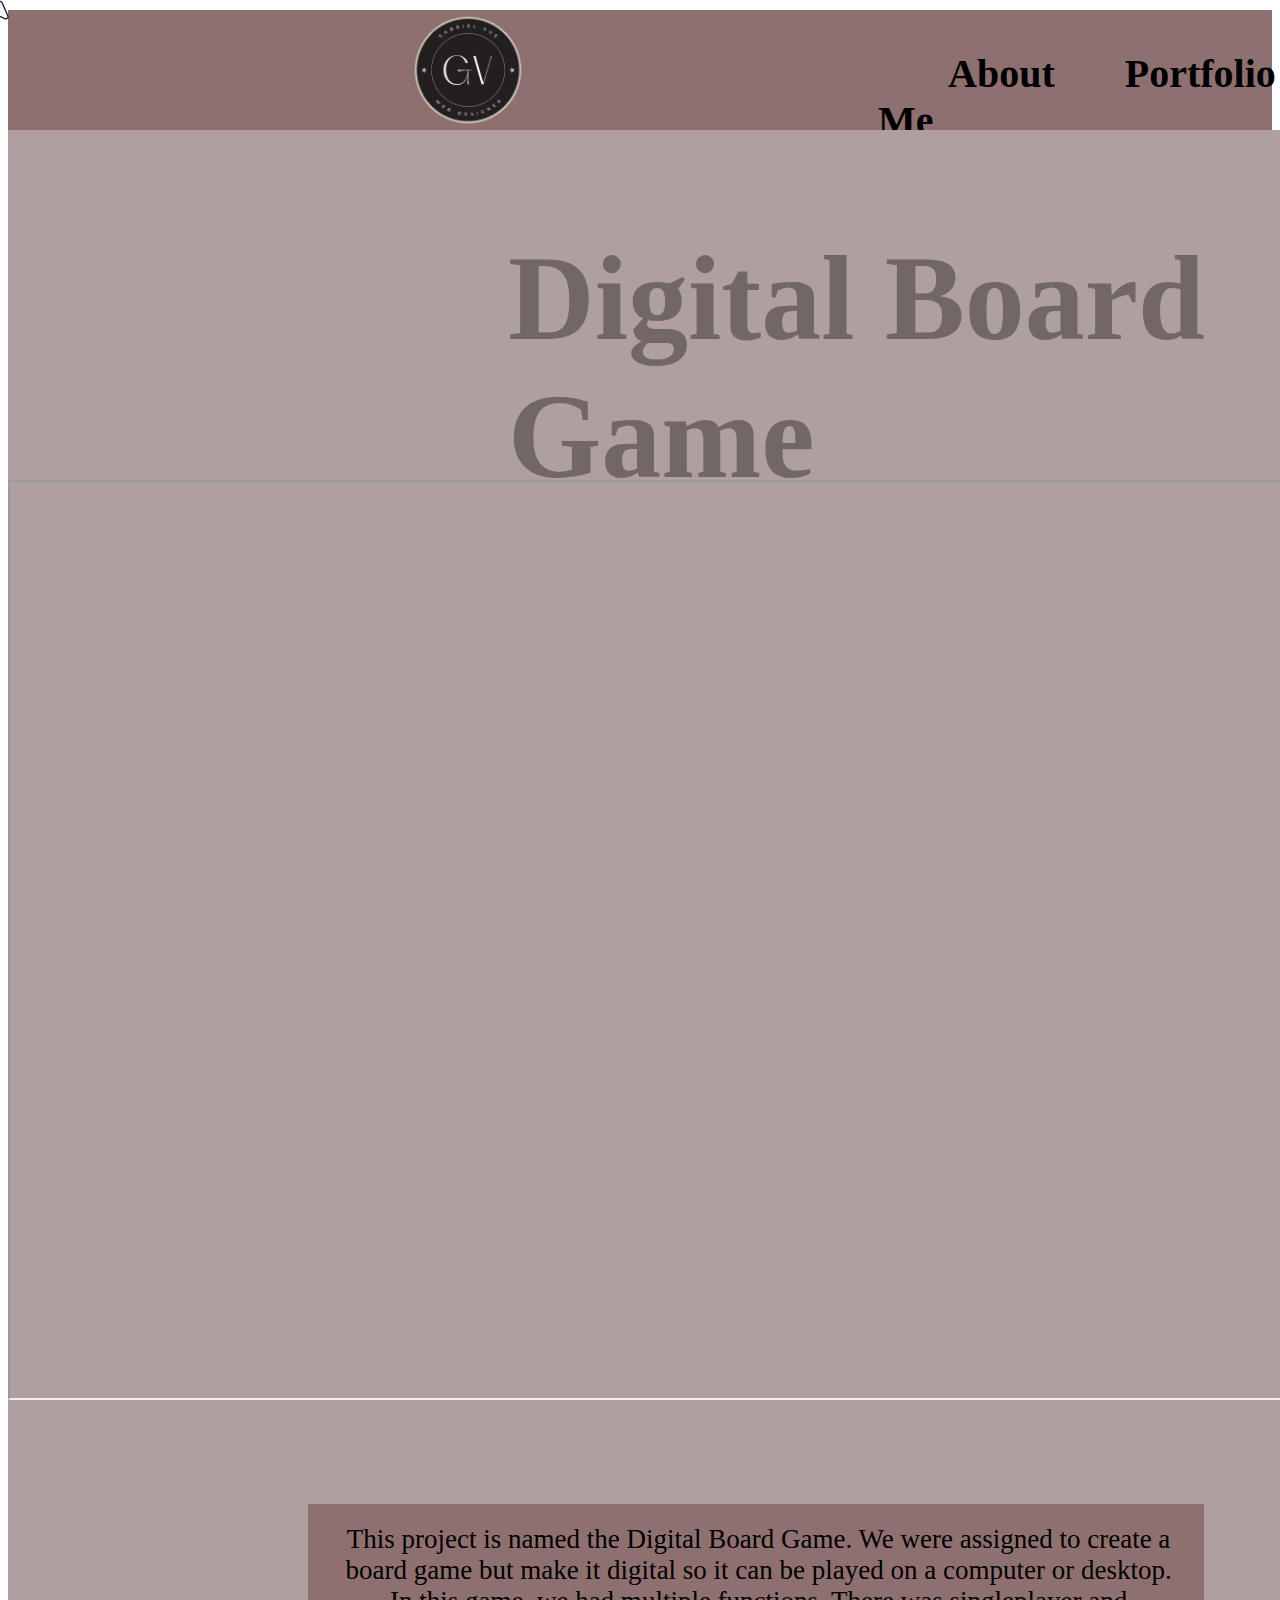
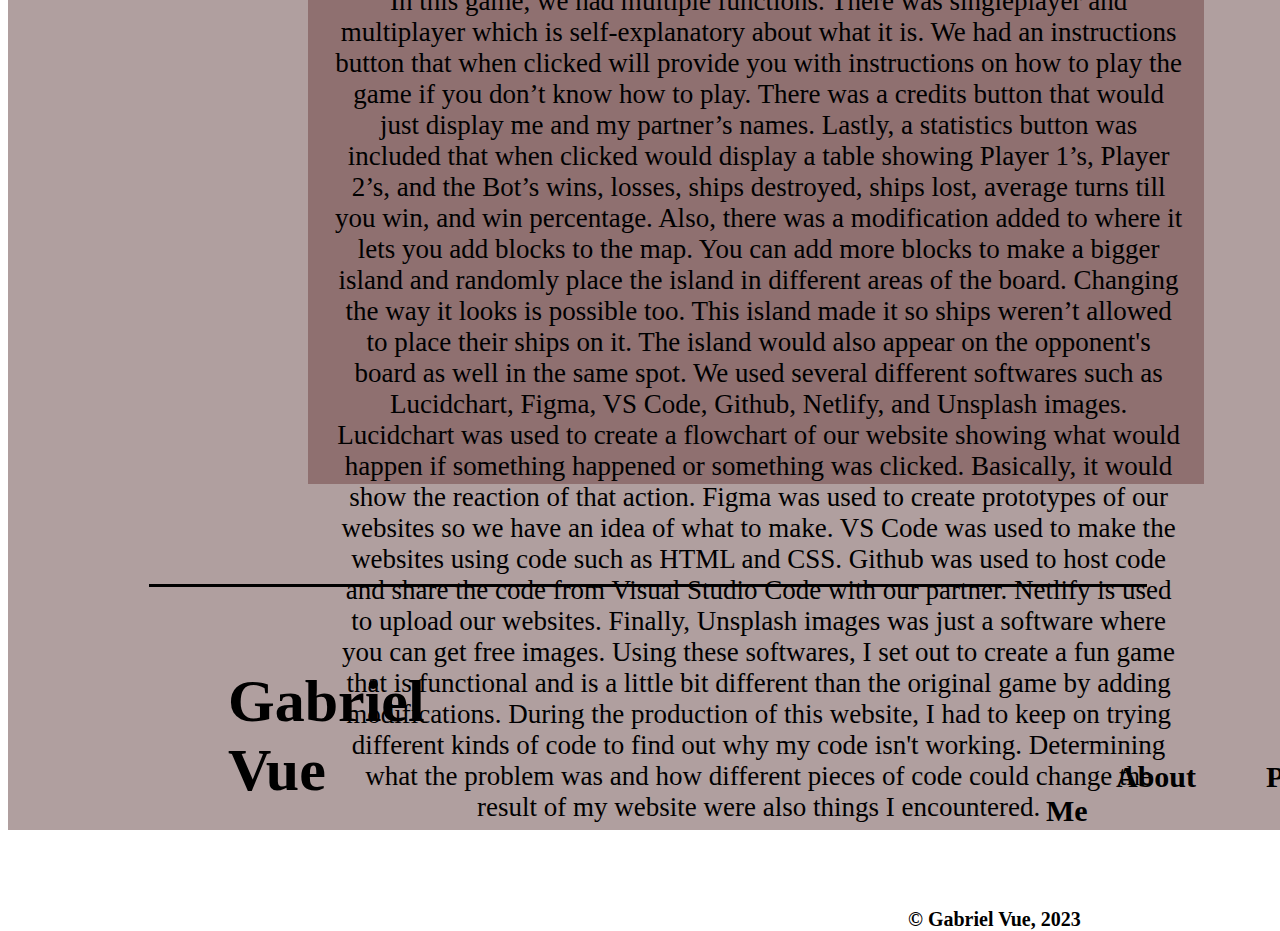
<file: digitalboardgame.html>
<!DOCTYPE html>
<html lang="en">
<head>
    <meta charset="UTF-8">
    <meta http-equiv="X-UA-Compatible" content="IE=edge">
    <meta name="viewport" content="width=device-width, initial-scale=1.0">
    <title>Personal Website Portfolio</title>
    <link href="digitalboardgame.css" rel="stylesheet">
</head>
<body>
    <div class="logo">
        <a href="index.html">
        <img src="images/gabriel-vue-logo.png" alt="Logo of Gabriel Vue">
    </a>
    </div>
    <div class="curzr" hidden>
        <svg xmlns="http://www.w3.org/2000/svg" viewBox="0 0 32 32">
          <path class="inner" d="M25,30a5.82,5.82,0,0,1-1.09-.17l-.2-.07-7.36-3.48a.72.72,0,0,0-.35-.08.78.78,0,0,0-.33.07L8.24,29.54a.66.66,0,0,1-.2.06,5.17,5.17,0,0,1-1,.15,3.6,3.6,0,0,1-3.29-5L12.68,4.2a3.59,3.59,0,0,1,6.58,0l9,20.74A3.6,3.6,0,0,1,25,30Z" fill="#F2F5F8" />
          <path class="outer" d="M16,3A2.59,2.59,0,0,1,18.34,4.6l9,20.74A2.59,2.59,0,0,1,25,29a5.42,5.42,0,0,1-.86-.15l-7.37-3.48a1.84,1.84,0,0,0-.77-.17,1.69,1.69,0,0,0-.73.16l-7.4,3.31a5.89,5.89,0,0,1-.79.12,2.59,2.59,0,0,1-2.37-3.62L13.6,4.6A2.58,2.58,0,0,1,16,3m0-2h0A4.58,4.58,0,0,0,11.76,3.8L2.84,24.33A4.58,4.58,0,0,0,7,30.75a6.08,6.08,0,0,0,1.21-.17,1.87,1.87,0,0,0,.4-.13L16,27.18l7.29,3.44a1.64,1.64,0,0,0,.39.14A6.37,6.37,0,0,0,25,31a4.59,4.59,0,0,0,4.21-6.41l-9-20.75A4.62,4.62,0,0,0,16,1Z" fill="#111920" />
        </svg>
      </div>
    <div class="box1">
        <header>
            <nav>
                <ul>
                    <li><a href="about.html">About Me</a></li>
                    <li><a href="portfolio.html">Portfolio</a></li>
                    <li><a href="resume.html">Resume</a></li>
                    <li><a href="contact.html">Contact</a></li>
                </ul>
            </nav>
        </header>
    </div>
    <div class="box2">
        <h1>Digital Board Game</h1>
        <iframe src="https://whimsical-blancmange-30249d.netlify.app" height="920" width="100%" title="Iframe Example"></iframe>
        <div class="box3">
            <p>This project is named the Digital Board Game. We were assigned to create a board game but make it digital so it can be played on a computer or desktop. In this game, we had multiple functions. There was singleplayer and multiplayer which is self-explanatory about what it is. We had an instructions button that when clicked will provide you with instructions on how to play the game if you don’t know how to play. There was a credits button that would just display me and my partner’s names. Lastly, a statistics button was included that when clicked would display a table showing Player 1’s, Player 2’s, and the Bot’s wins, losses, ships destroyed, ships lost, average turns till you win, and win percentage. Also, there was a modification added to where it lets you add blocks to the map. You can add more blocks to make a bigger island and randomly place the island in different areas of the board. Changing the way it looks is possible too. This island made it so ships weren’t allowed to place their ships on it. The island would also appear on the opponent's board as well in the same spot. 
                We used several different softwares such as Lucidchart, Figma, VS Code, Github, Netlify, and Unsplash images. Lucidchart was used to create a flowchart of our website showing what would happen if something happened or something was clicked. Basically, it would show the reaction of that action. Figma was used to create prototypes of our websites so we have an idea of what to make. VS Code was used to make the websites using code such as HTML and CSS. Github was used to host code and share the code from Visual Studio Code with our partner. Netlify is used to upload our websites. Finally, Unsplash images was just a software where you can get free images. 
                    Using these softwares, I set out to create a fun game that is functional and is a little bit different than the original game by adding modifications. During the production of this website, I had to keep on trying different kinds of code to find out why my code isn't working. Determining what the problem was and how different pieces of code could change the result of my website were also things I encountered.
                </p>
        </div>
        <div class="footer">
            <hr/>
            <h3>Gabriel Vue</h3>
            <ul>
                <li><a href="about.html">About Me</a></li>
                <li><a href="portfolio.html">Portfolio</a></li>
                <li><a href="resume.html">Resume</a></li>
                <li><a href="contact.html">Contact</a></li>
            </ul>
            <h5>© Gabriel Vue, 2023</h5>
        </div>
    </div>
    </body>
    <script src="index.js"></script>
    </html>
</file>
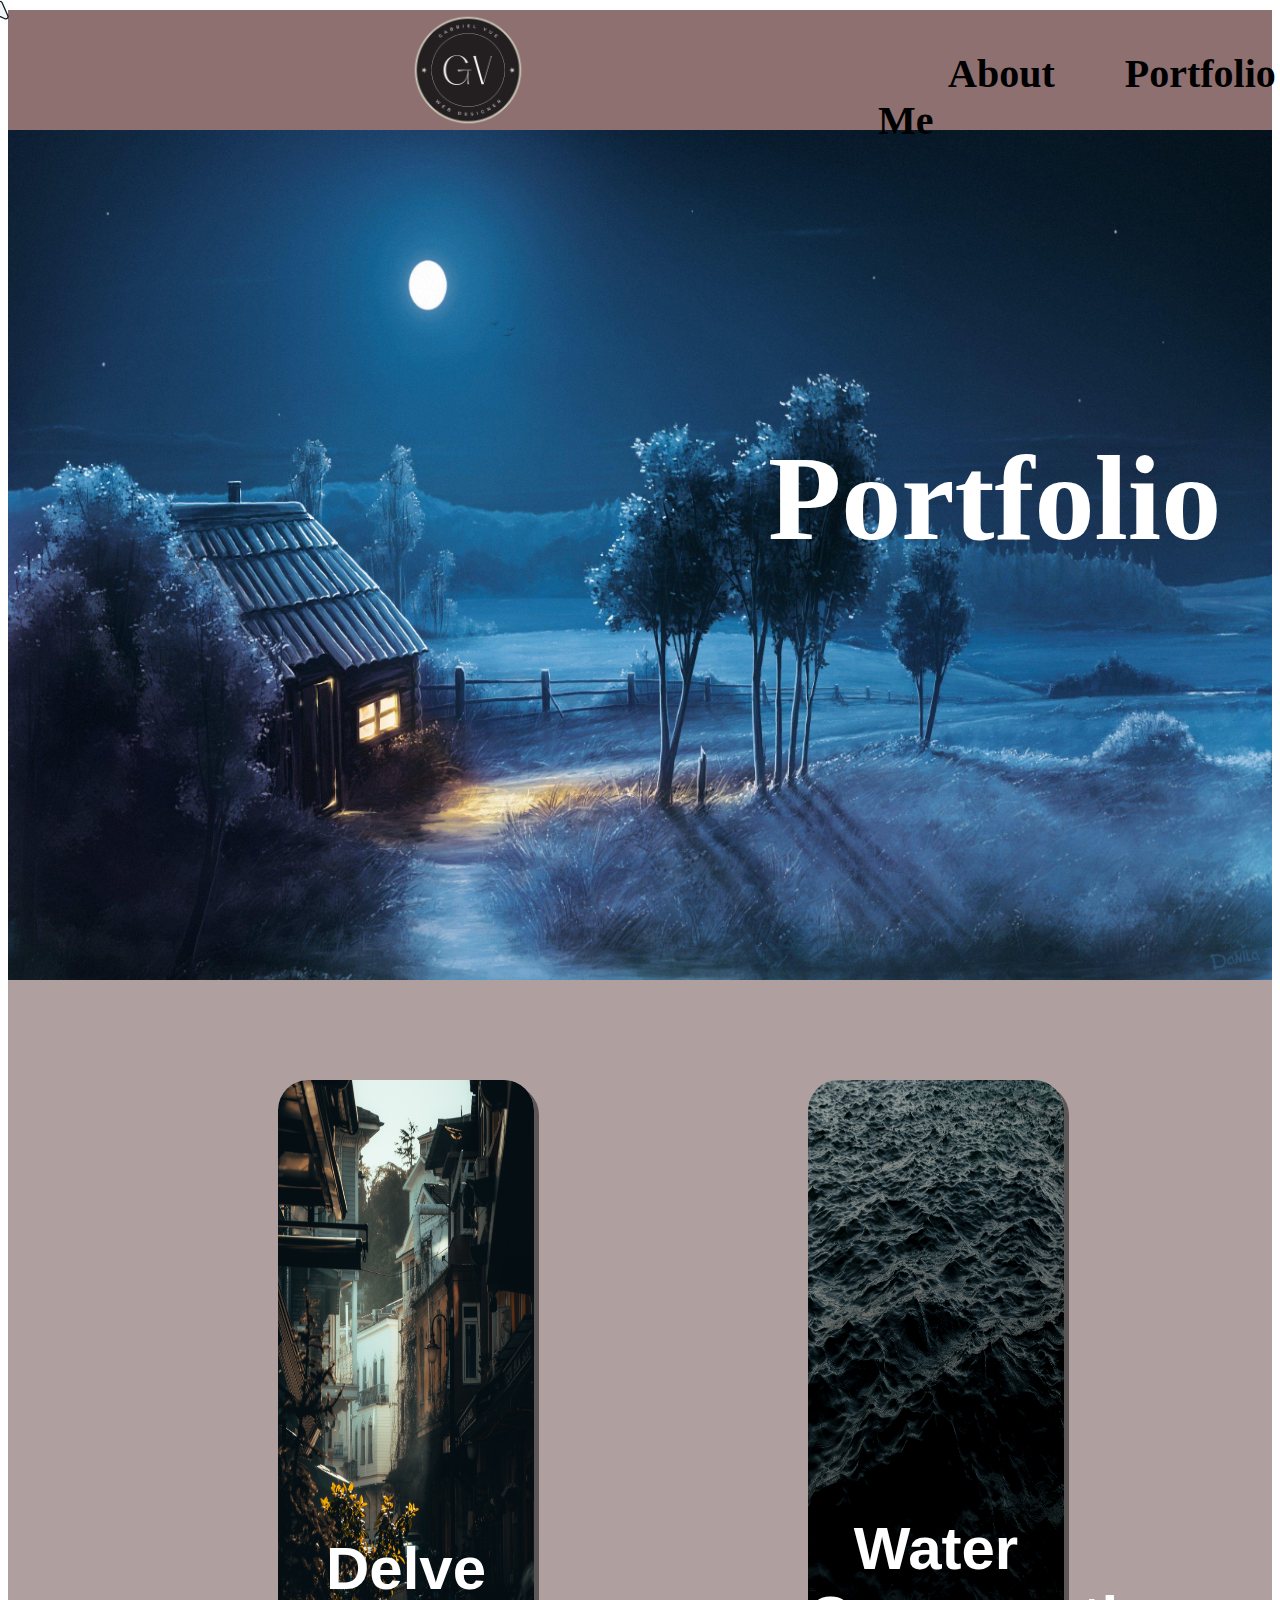
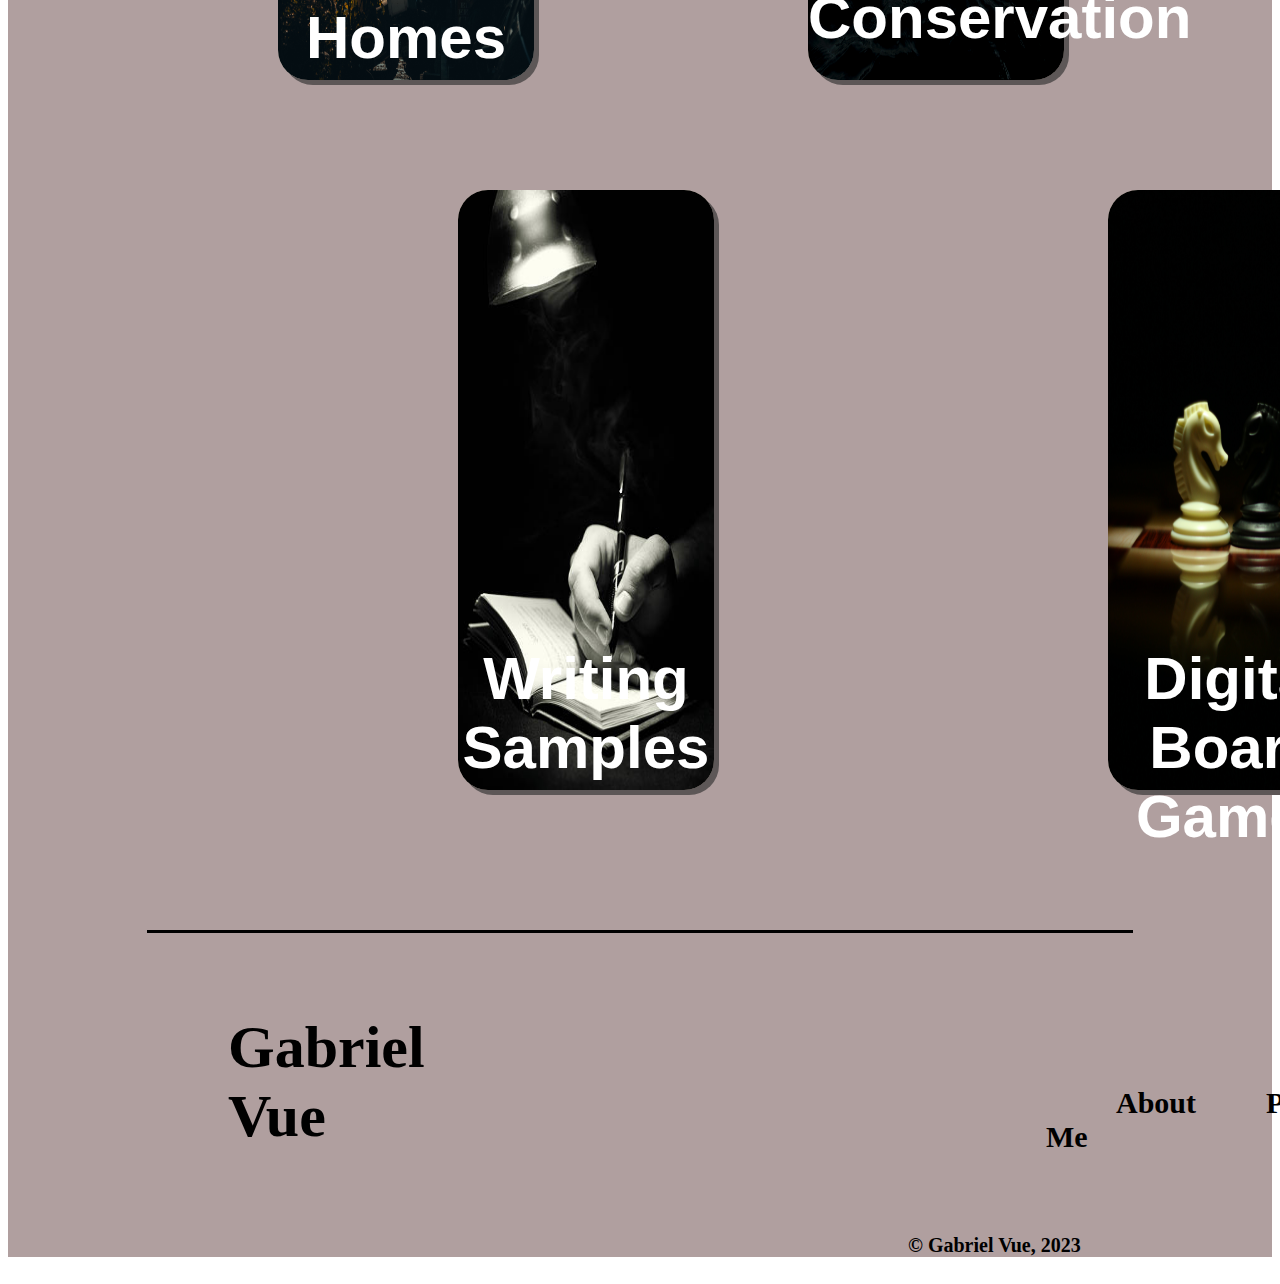
<file: portfolio.html>
<!DOCTYPE html>
<html lang="en">
<head>
    <meta charset="UTF-8">
    <meta http-equiv="X-UA-Compatible" content="IE=edge">
    <meta name="viewport" content="width=device-width, initial-scale=1.0">
    <title>Personal Website Portfolio</title>
    <link href="portfolio.css" rel="stylesheet">
</head>
<body>
    <div class="logo">
        <a href="index.html">
        <img src="images/gabriel-vue-logo.png" alt="Logo of Gabriel Vue">
    </a>
    </div>
    <div class="curzr" hidden>
        <svg xmlns="http://www.w3.org/2000/svg" viewBox="0 0 32 32">
          <path class="inner" d="M25,30a5.82,5.82,0,0,1-1.09-.17l-.2-.07-7.36-3.48a.72.72,0,0,0-.35-.08.78.78,0,0,0-.33.07L8.24,29.54a.66.66,0,0,1-.2.06,5.17,5.17,0,0,1-1,.15,3.6,3.6,0,0,1-3.29-5L12.68,4.2a3.59,3.59,0,0,1,6.58,0l9,20.74A3.6,3.6,0,0,1,25,30Z" fill="#F2F5F8" />
          <path class="outer" d="M16,3A2.59,2.59,0,0,1,18.34,4.6l9,20.74A2.59,2.59,0,0,1,25,29a5.42,5.42,0,0,1-.86-.15l-7.37-3.48a1.84,1.84,0,0,0-.77-.17,1.69,1.69,0,0,0-.73.16l-7.4,3.31a5.89,5.89,0,0,1-.79.12,2.59,2.59,0,0,1-2.37-3.62L13.6,4.6A2.58,2.58,0,0,1,16,3m0-2h0A4.58,4.58,0,0,0,11.76,3.8L2.84,24.33A4.58,4.58,0,0,0,7,30.75a6.08,6.08,0,0,0,1.21-.17,1.87,1.87,0,0,0,.4-.13L16,27.18l7.29,3.44a1.64,1.64,0,0,0,.39.14A6.37,6.37,0,0,0,25,31a4.59,4.59,0,0,0,4.21-6.41l-9-20.75A4.62,4.62,0,0,0,16,1Z" fill="#111920" />
        </svg>
      </div>
    <div class="box1">
        <header>
            <nav>
                <ul>
                    <li><a href="about.html">About Me</a></li>
                    <li><a href="portfolio.html">Portfolio</a></li>
                    <li><a href="resume.html">Resume</a></li>
                    <li><a href="contact.html">Contact</a></li>
                </ul>
            </nav>
        </header>
    </div>
    <div class="box2">
        <h1>Portfolio</h1>
        <div class="w3-content w3-section" style="width: 100%;">
            <img class="mySlides" src="images/nature.jpg" style="width:100%">
            <img class="mySlides" src="images/nature-2.png" style="width:100%">
            <img class="mySlides" src="images/nature-3.jpg" style="width:100%">
          </div>
    </div>
    <div class="box4">
            
    </div>
    <div class="box5">
        <img src="images/houses.jpg" alt="Houses Image">
        <h1><a href="delvehomes.html">Delve Homes</a></h1>
    </div>
    <div class="box6">
        <img src="images/ocean.jpg" alt="Ocean Image">
        <h1><a href="waterconservation.html">Water Conservation</a></h1>
    </div>
    <div class="box7">
        <img src="images/money.jpeg" alt="Money Image">
        <h1><a href="calculator.html">EECU Budget Calculator</a></h1>
    </div>
    <div class="box8">
        <img src="images/chess.jpg" alt="Chess Image">
        <h1><a href="digitalboardgame.html">Digital Board Games</a></h1>
    </div>
    <div class="box9">
        <img src="images/writing.jpg" alt="Writing Image">
        <h1><a href="sample1.html">Writing Samples</a></h1>
    </div>
    <div class="footer">
        <hr/>
        <h1>Gabriel Vue</h1>
        <ul>
            <li><a href="about.html">About Me</a></li>
            <li><a href="portfolio.html">Portfolio</a></li>
            <li><a href="resume.html">Resume</a></li>
            <li><a href="contact.html">Contact</a></li>
        </ul>
        <h4>© Gabriel Vue, 2023</h4>
    </div>
    <script src="portfolio.js"> </script>
</body>
<script src="index.js"></script>
</html>
</file>
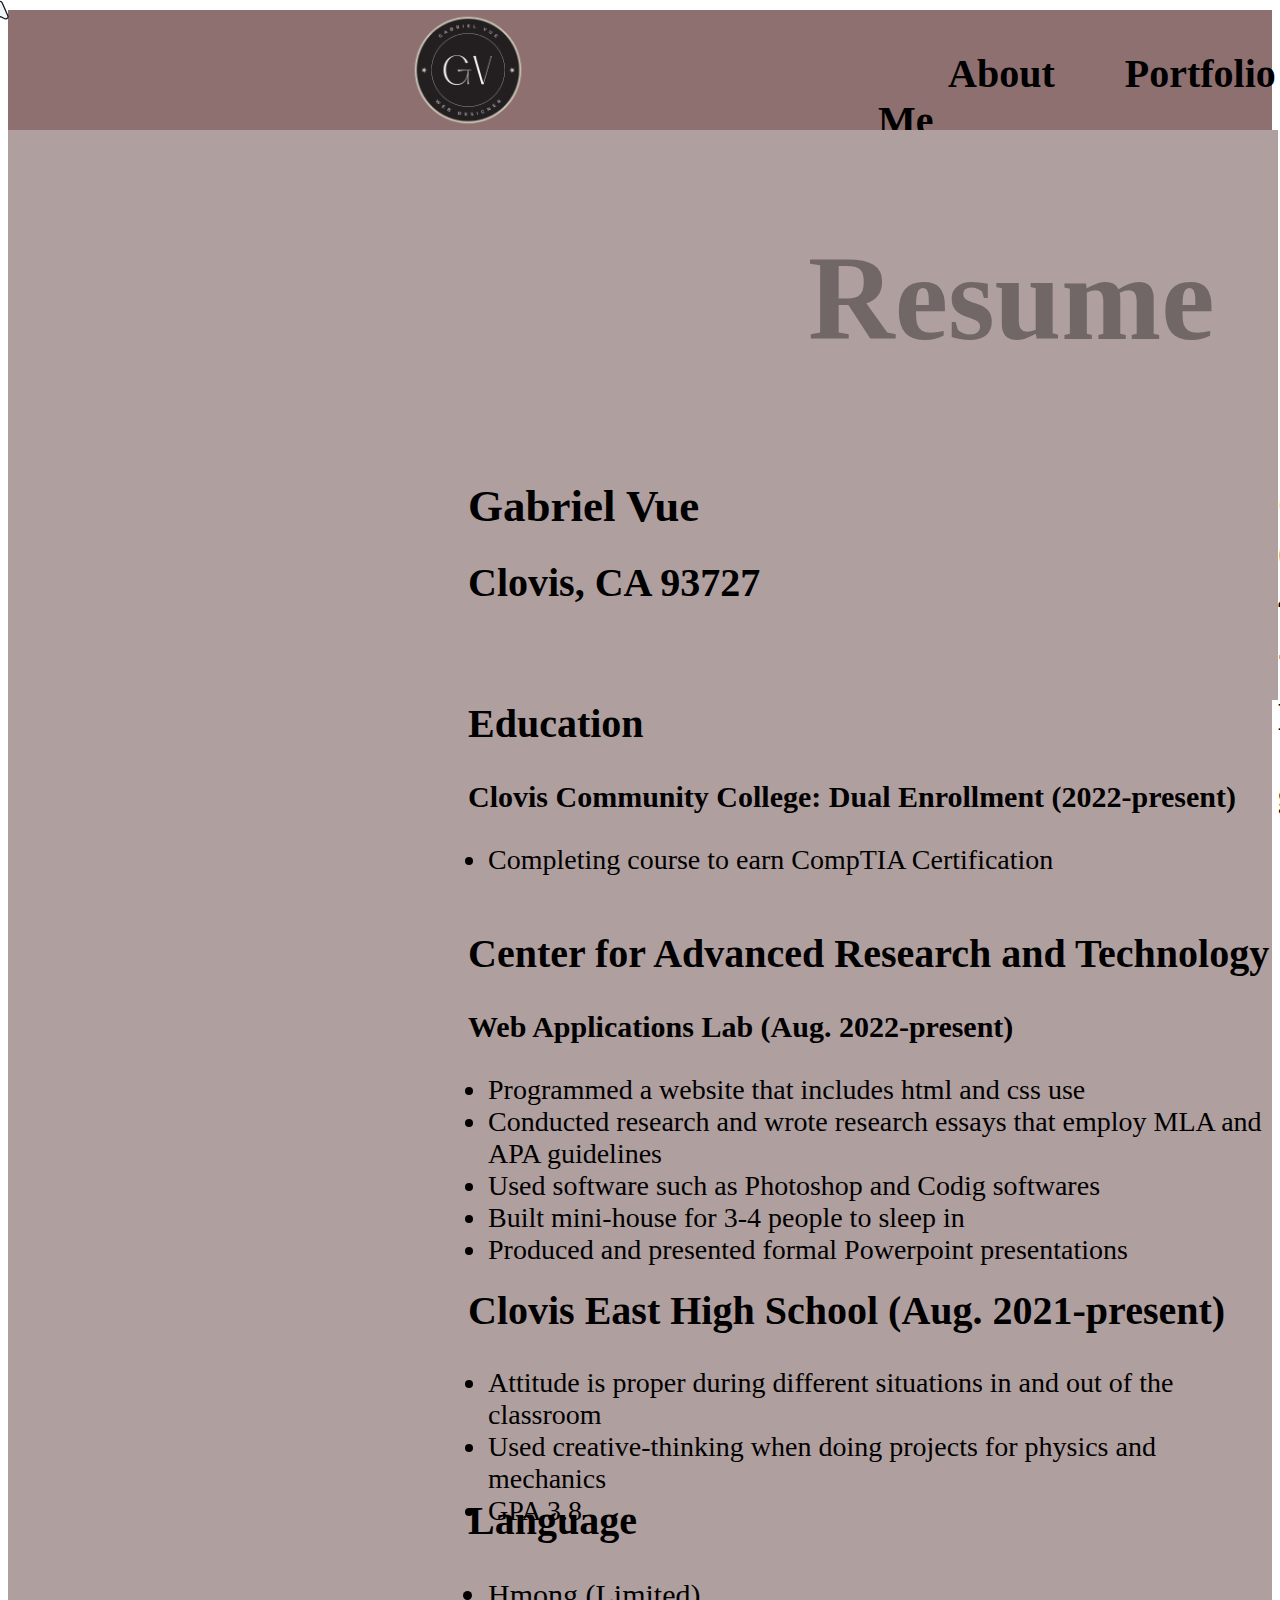
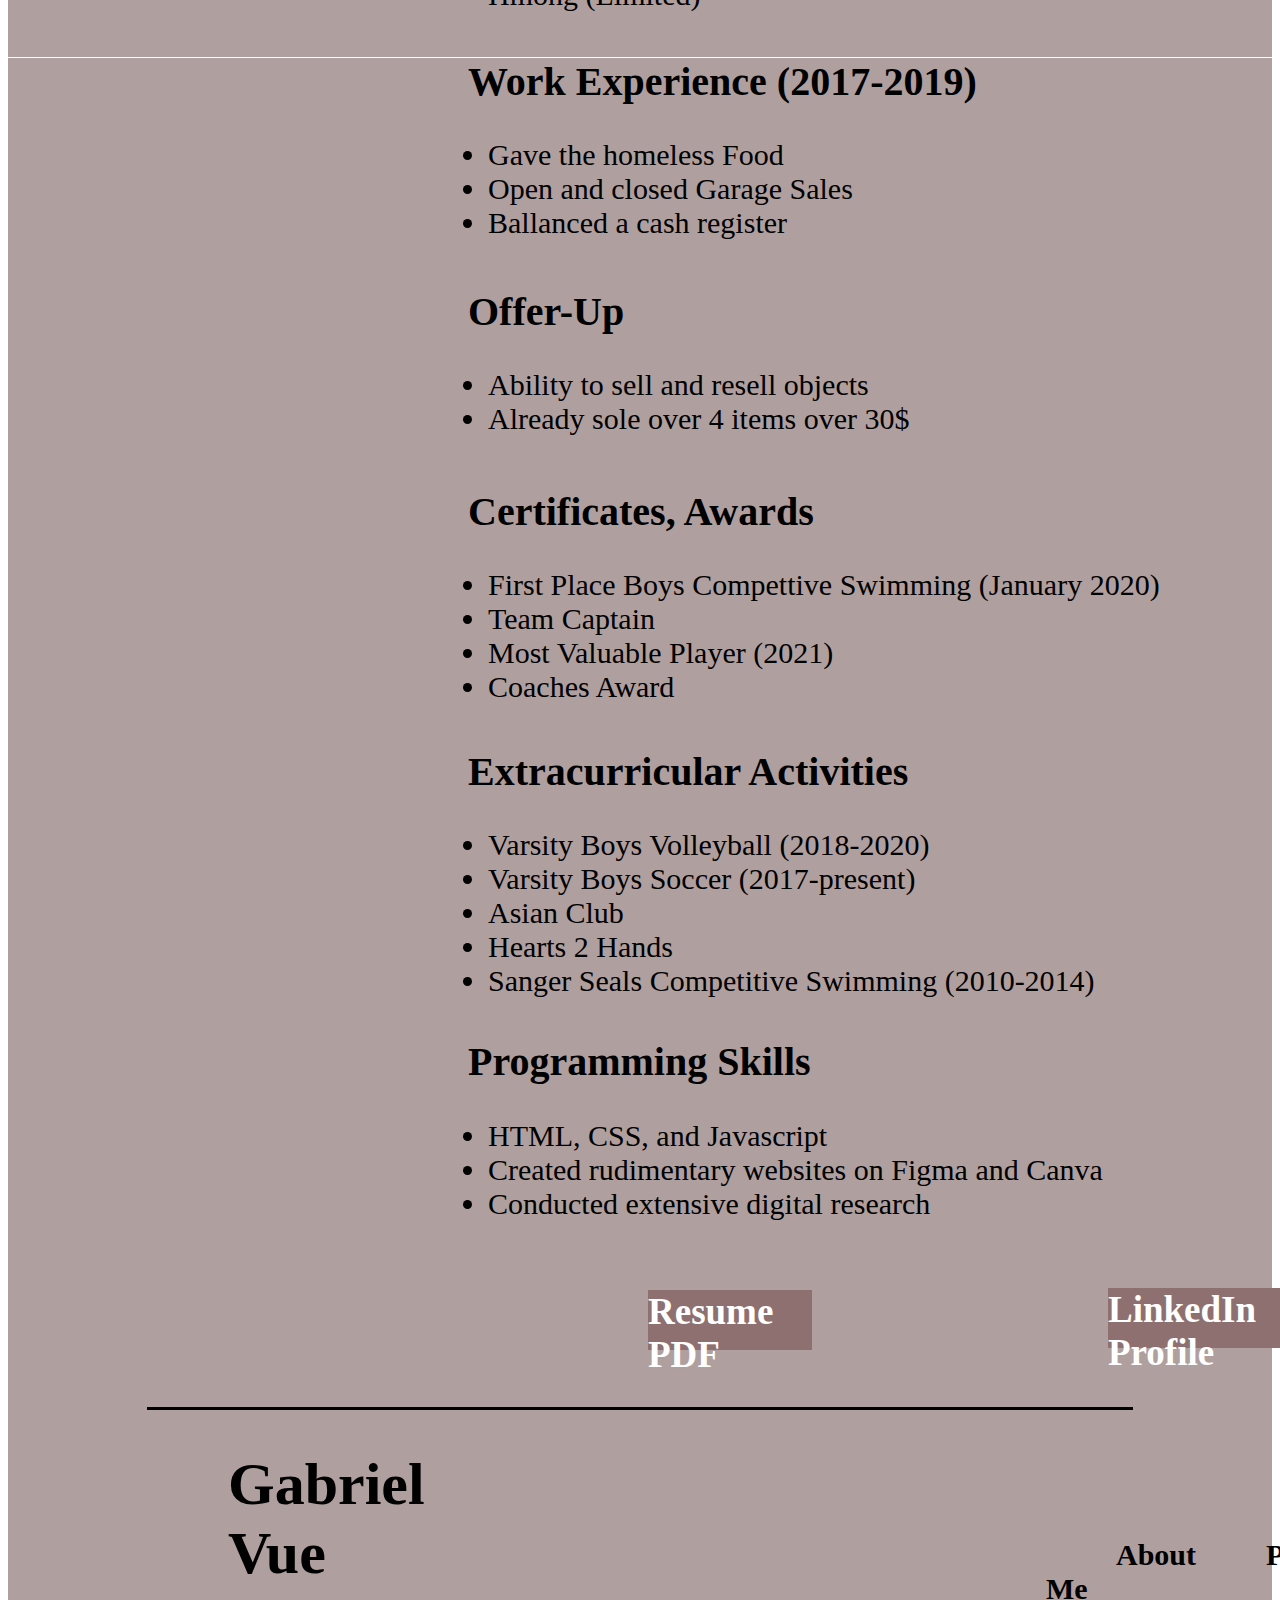
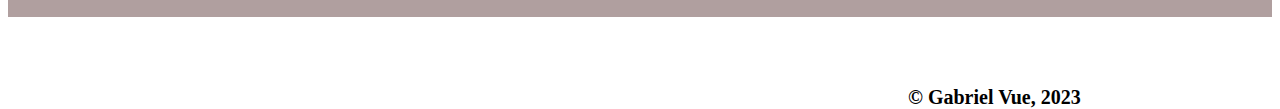
<file: resume.html>
<!DOCTYPE html>
<html lang="en">
<head>
    <meta charset="UTF-8">
    <meta http-equiv="X-UA-Compatible" content="IE=edge">
    <meta name="viewport" content="width=device-width, initial-scale=1.0">
    <title>Personal Website Portfolio</title>
    <link href="resume.css" rel="stylesheet">
</head>
<body>
    <div class="logo">
        <a href="index.html">
        <img src="images/gabriel-vue-logo.png" alt="Logo of Gabriel Vue">
    </a>
    </div>
    <div class="curzr" hidden>
        <svg xmlns="http://www.w3.org/2000/svg" viewBox="0 0 32 32">
          <path class="inner" d="M25,30a5.82,5.82,0,0,1-1.09-.17l-.2-.07-7.36-3.48a.72.72,0,0,0-.35-.08.78.78,0,0,0-.33.07L8.24,29.54a.66.66,0,0,1-.2.06,5.17,5.17,0,0,1-1,.15,3.6,3.6,0,0,1-3.29-5L12.68,4.2a3.59,3.59,0,0,1,6.58,0l9,20.74A3.6,3.6,0,0,1,25,30Z" fill="#F2F5F8" />
          <path class="outer" d="M16,3A2.59,2.59,0,0,1,18.34,4.6l9,20.74A2.59,2.59,0,0,1,25,29a5.42,5.42,0,0,1-.86-.15l-7.37-3.48a1.84,1.84,0,0,0-.77-.17,1.69,1.69,0,0,0-.73.16l-7.4,3.31a5.89,5.89,0,0,1-.79.12,2.59,2.59,0,0,1-2.37-3.62L13.6,4.6A2.58,2.58,0,0,1,16,3m0-2h0A4.58,4.58,0,0,0,11.76,3.8L2.84,24.33A4.58,4.58,0,0,0,7,30.75a6.08,6.08,0,0,0,1.21-.17,1.87,1.87,0,0,0,.4-.13L16,27.18l7.29,3.44a1.64,1.64,0,0,0,.39.14A6.37,6.37,0,0,0,25,31a4.59,4.59,0,0,0,4.21-6.41l-9-20.75A4.62,4.62,0,0,0,16,1Z" fill="#111920" />
        </svg>
      </div>
    <div class="box1">
        <header>
            <nav>
                <ul>
                    <li><a href="about.html">About Me</a></li>
                    <li><a href="portfolio.html">Portfolio</a></li>
                    <li><a href="resume.html">Resume</a></li>
                    <li><a href="contact.html">Contact</a></li>
                </ul>
            </nav>
        </header>
    </div>
    <div class="box2">
        <h1>Resume</h1>
        <h2>Gabriel Vue</h2>
        <h3>Clovis, CA 93727</h3>
        <h4>Cell: (559) 420-2599</h4>
        <h5>Email:</h5>
        <h6>gabevue23@gmail.com</h6>
    </div>
    <div class="box3">
        <h2>Education</h2>
        <h3>Clovis Community College: Dual Enrollment (2022-present)</h3>
        <ul>
            <li>Completing course to earn CompTIA Certification</li>
        </ul>
    </div>
    <div class="box4">
        <h2>Center for Advanced Research and Technology</h2>
        <h3>Web Applications Lab (Aug. 2022-present)</h3>
        <ul>
            <li>Programmed a website that includes html and css use</li>
            <li>Conducted research and wrote research essays that employ MLA and APA guidelines</li>
            <li>Used software such as Photoshop and Codig softwares</li>
            <li>Built mini-house for 3-4 people to sleep in</li>
            <li>Produced and presented formal Powerpoint presentations</li>
        </ul>
    </div>
    <div class="box5">
        <h2>Clovis East High School (Aug. 2021-present)</h2>
        <ul>
            <li>Attitude is proper during different situations in and out of the classroom</li>
            <li>Used creative-thinking when doing projects for physics and mechanics</li>
            <li>GPA 3.8</li>
        </ul>
    </div>
    <div class="box6">
        <h2>Language</h2>
        <ul>
            <li>Hmong (Limited)</li>
        </ul>
    </div>
    <div class="box7">
        <h2>Work Experience (2017-2019)</h2>
        <ul>
            <li>Gave the homeless Food</li>
            <li>Open and closed Garage Sales</li>
            <li>Ballanced a cash register</li>
        </ul>
    </div>
    <div class="box8">
        <h2>Offer-Up</h2>
        <ul>
            <li>Ability to sell and resell objects</li>
            <li>Already sole over 4 items over 30$</li>
        </ul>
    </div>
    <div class="box9">
        <h2>Certificates, Awards</h2>
        <ul>
            <li>First Place Boys Compettive Swimming (January 2020)</li>
            <li>Team Captain</li>
            <li>Most Valuable Player (2021)</li>
            <li>Coaches Award</li>
        </ul>
    </div>
    <div class="box10">
        <h2>Extracurricular Activities</h2>
        <ul>
            <li>Varsity Boys Volleyball (2018-2020)</li>
            <li>Varsity Boys Soccer (2017-present)</li>
            <li>Asian Club</li>
            <li>Hearts 2 Hands</li>
            <li>Sanger Seals Competitive Swimming (2010-2014)</li>
        </ul>
    </div>
    <div class="box11">
        <h2>Programming Skills</h2>
        <ul>
            <li>HTML, CSS, and Javascript</li>
            <li>Created rudimentary websites on Figma and Canva</li>
            <li>Conducted extensive digital research</li>
        </ul>
    </div>
    <div class="box12">
    <div class="button">
        <h1><a href="images/Gabriel-Vue-Resume.pdf">Resume PDF</a></h1>
    </div>
    <div class="button2">
        <h1><a href="https://www.linkedin.com/in/gabriel-vue/">LinkedIn Profile</a></h1>
    </div>
    </div>
    <div class="footer">
        <hr/>
        <h1>Gabriel Vue</h1>
        <ul>
            <li><a href="about.html">About Me</a></li>
            <li><a href="portfolio.html">Portfolio</a></li>
            <li><a href="resume.html">Resume</a></li>
            <li><a href="contact.html">Contact</a></li>
        </ul>
        <h4>© Gabriel Vue, 2023</h4>
    </div>

    </div>
    </body>
    <script src="index.js"></script>
    </html>
</file>
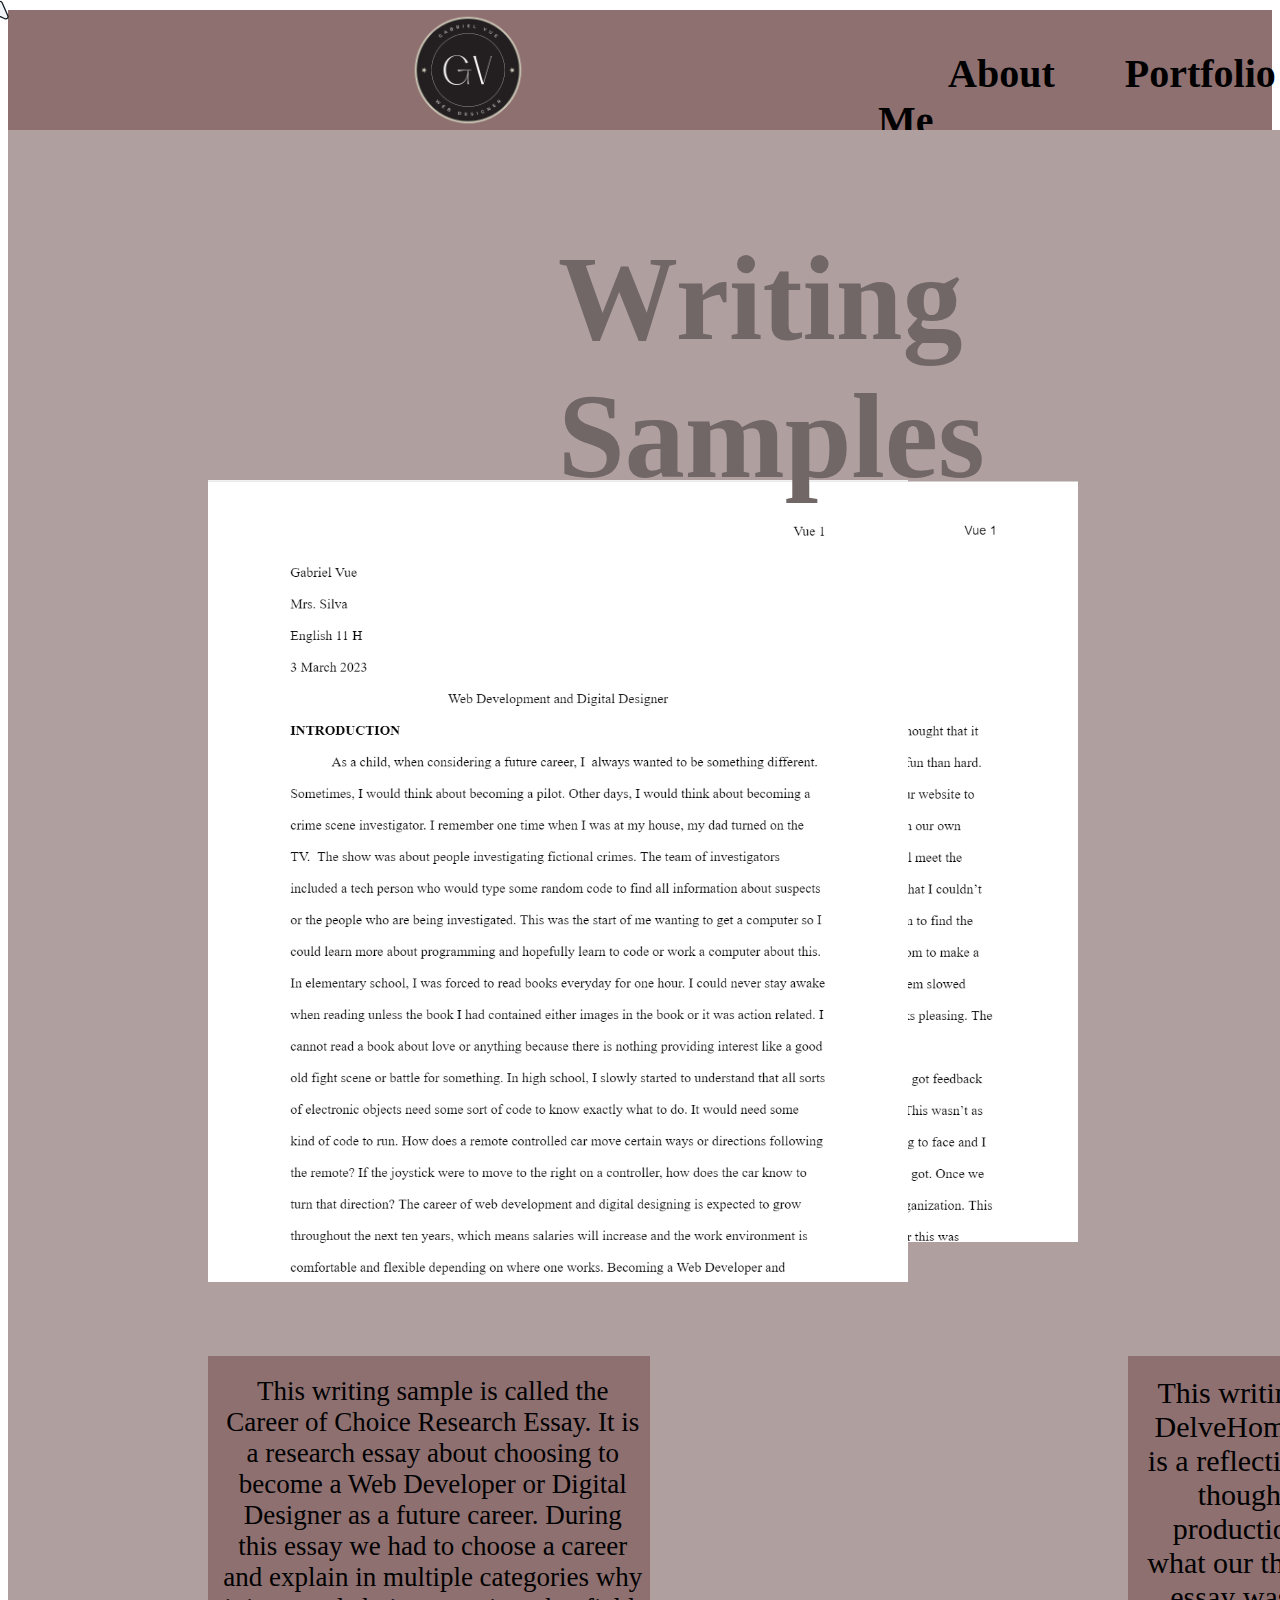
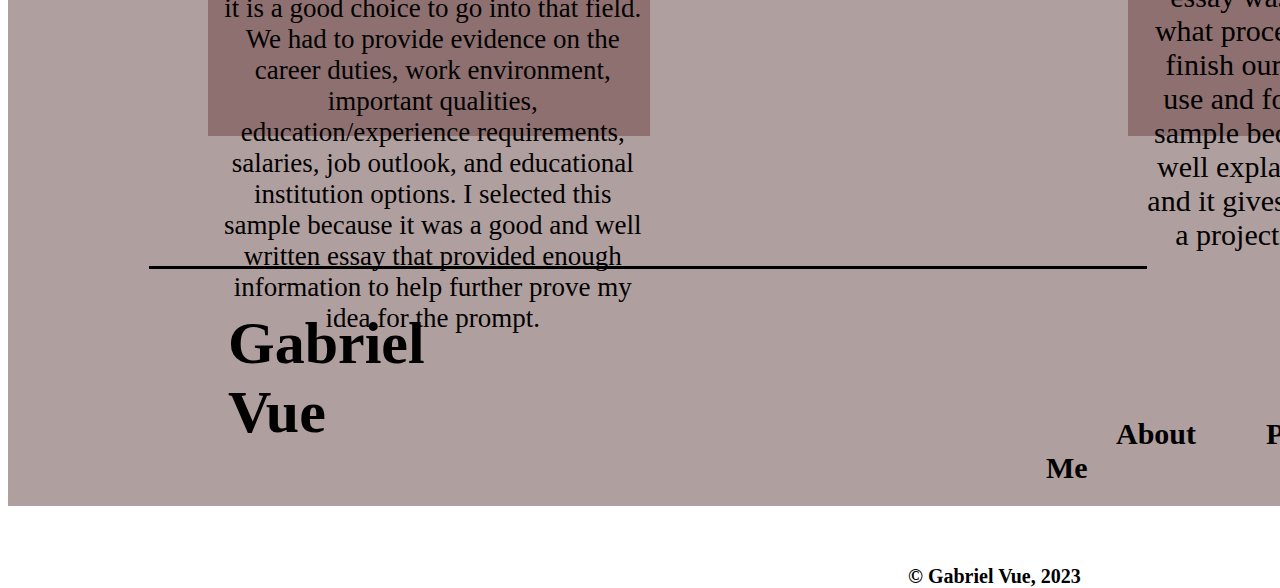
<file: sample1.html>
<!DOCTYPE html>
<html lang="en">
<head>
    <meta charset="UTF-8">
    <meta http-equiv="X-UA-Compatible" content="IE=edge">
    <meta name="viewport" content="width=device-width, initial-scale=1.0">
    <title>Personal Website Portfolio</title>
    <link href="sample1.css" rel="stylesheet">
</head>
<body>
    <div class="logo">
        <a href="index.html">
        <img src="images/gabriel-vue-logo.png" alt="Logo of Gabriel Vue">
    </a>
    </div>
    <div class="curzr" hidden>
        <svg xmlns="http://www.w3.org/2000/svg" viewBox="0 0 32 32">
          <path class="inner" d="M25,30a5.82,5.82,0,0,1-1.09-.17l-.2-.07-7.36-3.48a.72.72,0,0,0-.35-.08.78.78,0,0,0-.33.07L8.24,29.54a.66.66,0,0,1-.2.06,5.17,5.17,0,0,1-1,.15,3.6,3.6,0,0,1-3.29-5L12.68,4.2a3.59,3.59,0,0,1,6.58,0l9,20.74A3.6,3.6,0,0,1,25,30Z" fill="#F2F5F8" />
          <path class="outer" d="M16,3A2.59,2.59,0,0,1,18.34,4.6l9,20.74A2.59,2.59,0,0,1,25,29a5.42,5.42,0,0,1-.86-.15l-7.37-3.48a1.84,1.84,0,0,0-.77-.17,1.69,1.69,0,0,0-.73.16l-7.4,3.31a5.89,5.89,0,0,1-.79.12,2.59,2.59,0,0,1-2.37-3.62L13.6,4.6A2.58,2.58,0,0,1,16,3m0-2h0A4.58,4.58,0,0,0,11.76,3.8L2.84,24.33A4.58,4.58,0,0,0,7,30.75a6.08,6.08,0,0,0,1.21-.17,1.87,1.87,0,0,0,.4-.13L16,27.18l7.29,3.44a1.64,1.64,0,0,0,.39.14A6.37,6.37,0,0,0,25,31a4.59,4.59,0,0,0,4.21-6.41l-9-20.75A4.62,4.62,0,0,0,16,1Z" fill="#111920" />
        </svg>
      </div>
    <div class="box1">
        <header>
            <nav>
                <ul>
                    <li><a href="about.html">About Me</a></li>
                    <li><a href="portfolio.html">Portfolio</a></li>
                    <li><a href="resume.html">Resume</a></li>
                    <li><a href="contact.html">Contact</a></li>
                </ul>
            </nav>
        </header>
    </div>
    <div class="box2">
        <h1>Writing Samples</h1>
        <img src="images/writingsample1.png" alt="Career of Choice Essay">
        <div class="box3">
            <p>  This writing sample is called the Career of Choice Research Essay. It is a research essay about choosing to become a Web Developer or Digital Designer as a future career. During this essay we had to choose a career and explain in multiple categories why it is a good choice to go into that field. We had to provide evidence on the career duties, work environment, important qualities, education/experience requirements, salaries, job outlook, and educational institution options. I selected this sample because it was a good and well written essay that provided enough information to help further prove my idea for the prompt. </p>
        </div>
        <div class="box4">
            <img src="images/writingsample2.png" alt="Reflective Essay">
            <div class="box5">
                <p>This writing sample is called the DelveHomes Reflective Essay. It is a reflective essay about how we thought we did during the production of our website and what our thoughts were after. This essay was all about explaining what process we went through to finish our project. What did we use and for what. I selected this sample because it was simple yet well explained about the process and it gives a little more insight to a project that I will be talking about. </p>
            </div>
        </div>
        <div class="footer">
            <hr/>
            <h3>Gabriel Vue</h3>
            <ul>
                <li><a href="about.html">About Me</a></li>
                <li><a href="portfolio.html">Portfolio</a></li>
                <li><a href="resume.html">Resume</a></li>
                <li><a href="contact.html">Contact</a></li>
            </ul>
            <h5>© Gabriel Vue, 2023</h5>
        </div>
    </div>
    </body>
    <script src="index.js"></script>
    </html>
</file>
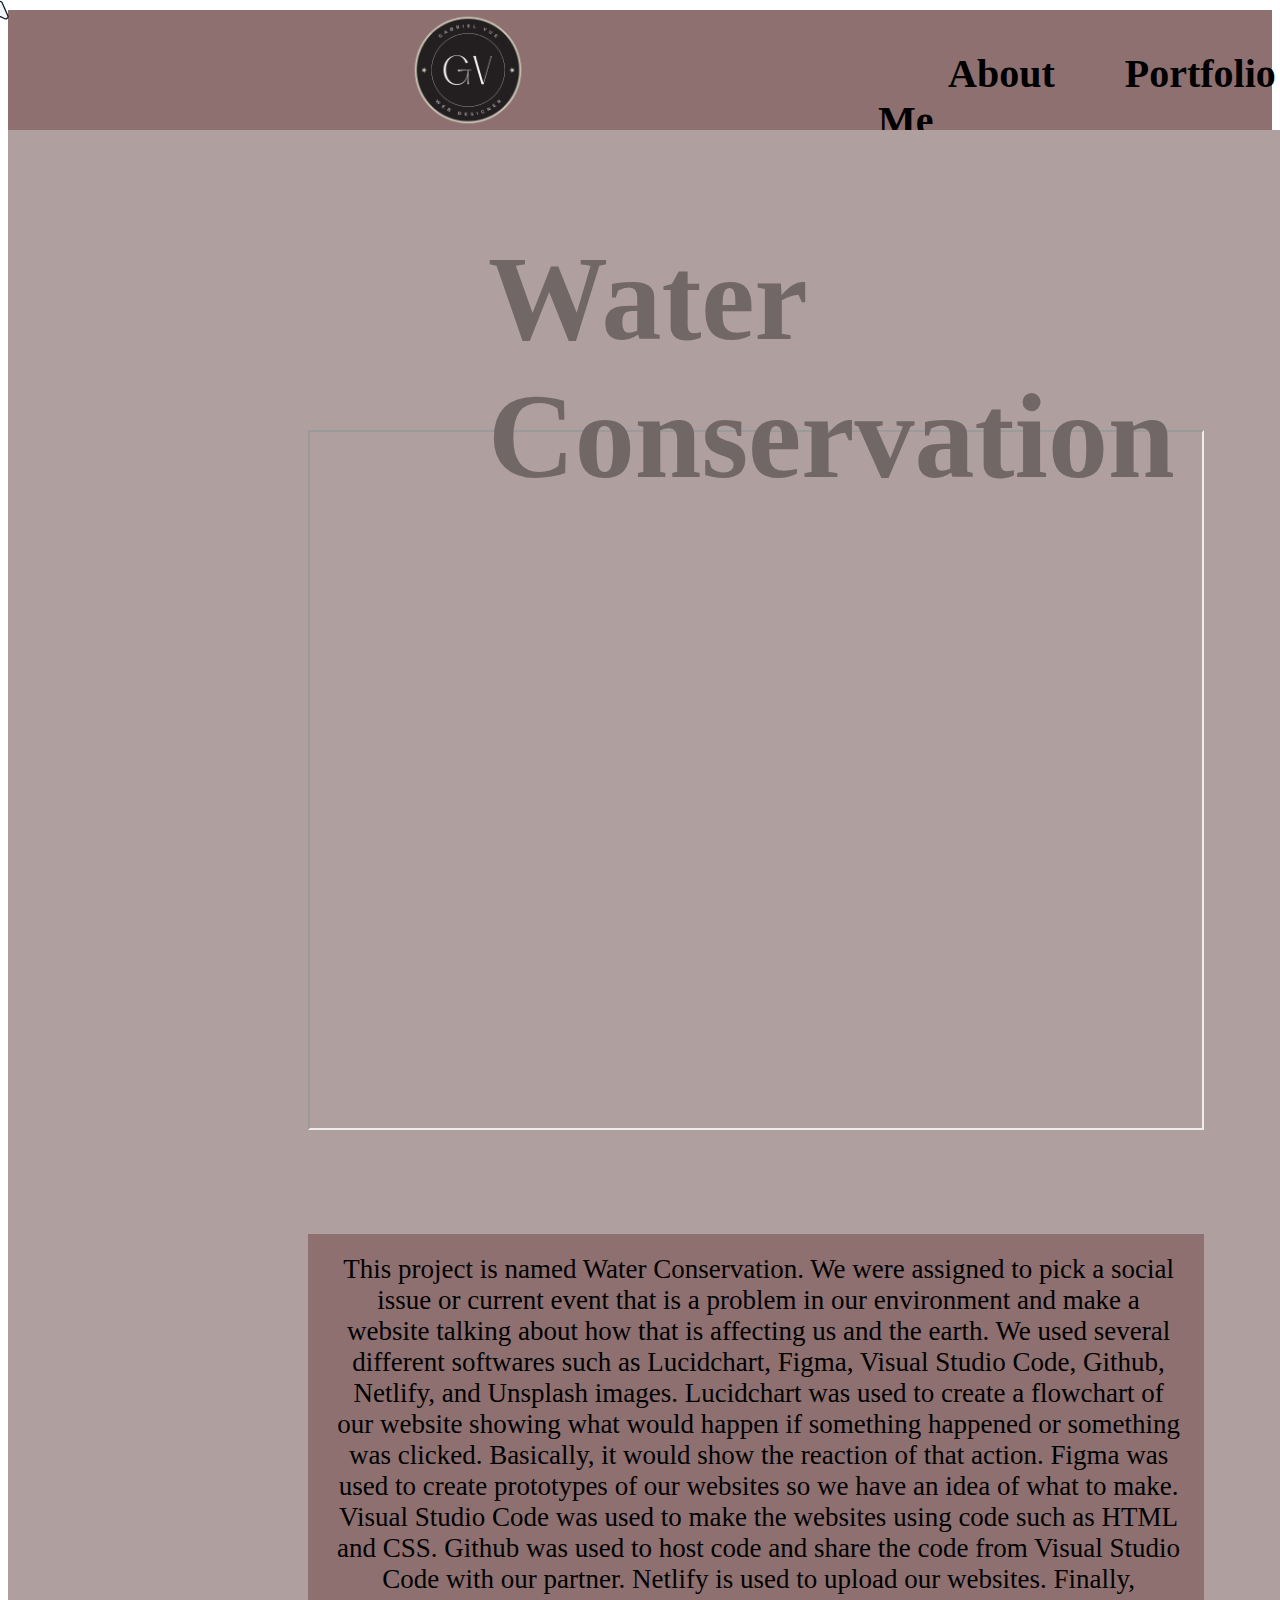
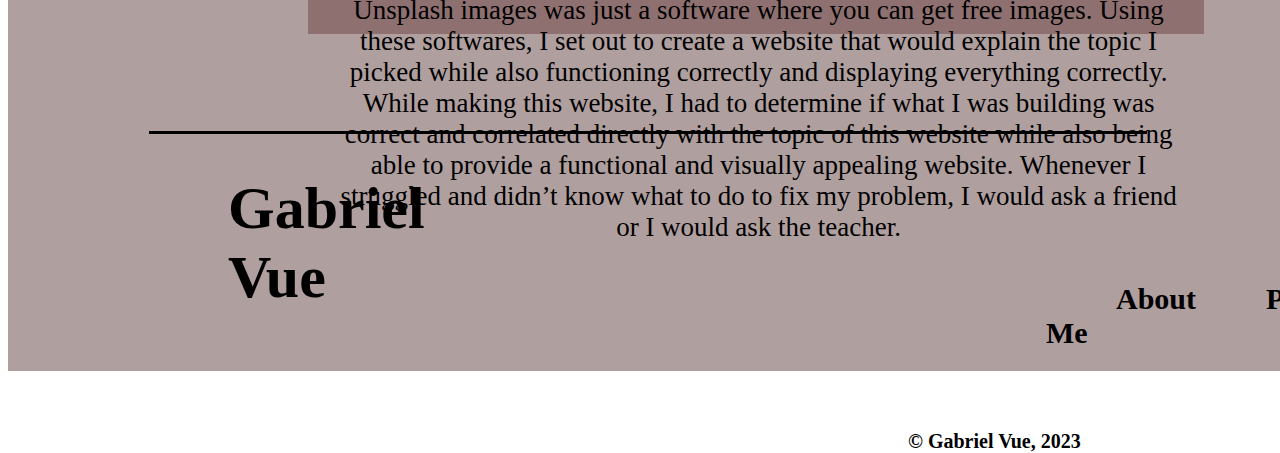
<file: waterconservation.html>
<!DOCTYPE html>
<html lang="en">
<head>
    <meta charset="UTF-8">
    <meta http-equiv="X-UA-Compatible" content="IE=edge">
    <meta name="viewport" content="width=device-width, initial-scale=1.0">
    <title>Personal Website Portfolio</title>
    <link href="waterconservation.css" rel="stylesheet">
</head>
<body>
    <div class="logo">
        <a href="index.html">
        <img src="images/gabriel-vue-logo.png" alt="Logo of Gabriel Vue">
    </a>
    </div>
    <div class="curzr" hidden>
        <svg xmlns="http://www.w3.org/2000/svg" viewBox="0 0 32 32">
          <path class="inner" d="M25,30a5.82,5.82,0,0,1-1.09-.17l-.2-.07-7.36-3.48a.72.72,0,0,0-.35-.08.78.78,0,0,0-.33.07L8.24,29.54a.66.66,0,0,1-.2.06,5.17,5.17,0,0,1-1,.15,3.6,3.6,0,0,1-3.29-5L12.68,4.2a3.59,3.59,0,0,1,6.58,0l9,20.74A3.6,3.6,0,0,1,25,30Z" fill="#F2F5F8" />
          <path class="outer" d="M16,3A2.59,2.59,0,0,1,18.34,4.6l9,20.74A2.59,2.59,0,0,1,25,29a5.42,5.42,0,0,1-.86-.15l-7.37-3.48a1.84,1.84,0,0,0-.77-.17,1.69,1.69,0,0,0-.73.16l-7.4,3.31a5.89,5.89,0,0,1-.79.12,2.59,2.59,0,0,1-2.37-3.62L13.6,4.6A2.58,2.58,0,0,1,16,3m0-2h0A4.58,4.58,0,0,0,11.76,3.8L2.84,24.33A4.58,4.58,0,0,0,7,30.75a6.08,6.08,0,0,0,1.21-.17,1.87,1.87,0,0,0,.4-.13L16,27.18l7.29,3.44a1.64,1.64,0,0,0,.39.14A6.37,6.37,0,0,0,25,31a4.59,4.59,0,0,0,4.21-6.41l-9-20.75A4.62,4.62,0,0,0,16,1Z" fill="#111920" />
        </svg>
      </div>
    <div class="box1">
        <header>
            <nav>
                <ul>
                    <li><a href="about.html">About Me</a></li>
                    <li><a href="portfolio.html">Portfolio</a></li>
                    <li><a href="resume.html">Resume</a></li>
                    <li><a href="contact.html">Contact</a></li>
                </ul>
            </nav>
        </header>
    </div>
    <div class="box2">
        <h1>Water Conservation</h1>
        <iframe src="https://dynamic-biscuit-dab511.netlify.app" height="700" width="70%" title="Iframe Example"></iframe>
        <div class="box3">
            <p>  This project is named Water Conservation. We were assigned to pick a social issue or current event that is a problem in our environment and make a website talking about how that is affecting us and the earth.  
                We used several different softwares such as Lucidchart, Figma, Visual Studio Code, Github, Netlify, and Unsplash images. Lucidchart was used to create a flowchart of our website showing what would happen if something happened or something was clicked. Basically, it would show the reaction of that action. Figma was used to create prototypes of our websites so we have an idea of what to make. Visual Studio Code was used to make the websites using code such as HTML and CSS. Github was used to host code and share the code from Visual Studio Code with our partner. Netlify is used to upload our websites. Finally, Unsplash images was just a software where you can get free images.
                    Using these softwares, I set out to create a website that would explain the topic I picked while also functioning correctly and displaying everything correctly. While making this website, I had to determine if what I was building was correct and correlated directly with the topic of this website while also being able to provide a functional and visually appealing website. Whenever I struggled and didn’t know what to do to fix my problem, I would ask a friend or I would ask the teacher.</p>
        </div>
        <div class="footer">
            <hr/>
            <h3>Gabriel Vue</h3>
            <ul>
                <li><a href="about.html">About Me</a></li>
                <li><a href="portfolio.html">Portfolio</a></li>
                <li><a href="resume.html">Resume</a></li>
                <li><a href="contact.html">Contact</a></li>
            </ul>
            <h5>© Gabriel Vue, 2023</h5>
        </div>
    </div>
    </body>
    <script src="index.js"></script>
    </html>
</file>
<file: styles.css>
*   {
    box-sizing: border-box;
    padding: 0px;
}

.box1 {
    background-color: #8F7070;
    height: 120px;
    width: 100%;
    margin-top: 100px;
}

[alt~=Gabriel] {
    height: 120px;
    margin-left: 400px;
    margin-bottom: -50px;
    position: absolute;
}

header {
    width: 100vw;
    height: 100px;
    margin-left: -10px;
}

header nav {
    max-width: 100%;
    margin-left: 880px;
    margin-top: -90px;
}

header nav ul {
    list-style: none;
    display: flex;
}

nav ul {
    display: flex;
    list-style: none;
    margin-top: 40px;
    position: absolute;
}

nav ul a {
    color: rgb(0, 0, 0);
    text-decoration: none;
    font-size: 40px;
    padding: 10px;
    margin-left: 60px;
    font-weight: bolder;
    margin-top: 30px;
}

nav ul a:hover {
    background-color: rgb(157, 120, 120);
    border-radius: 5px;
    color: white;
    transition: 0.4s ease-in-out;
}

.box2 {
    background-color: #B09F9F;
    height: 2640px;
    position: absolute;
    width: 99.2%;
}

.box2 h2 {
    color: #8C5F5F;
    font-size: 45px;
    margin-top: 200px;
    margin-left: 220px;
}

.box2 h1{
    font-size: 65px;
    margin-left: 220px;
}

.box2 h3 {
    color: #8C5F5F;
    font-size: 45px;
    margin-left: 220px;
}

.box2 h4 {
    font-size: 30px;
    margin-left: 220px;
    width: 30%;
}

[alt~=Icon] {
    margin-left: 950px;
    margin-top: -800px;
    height: 400px;
    margin-bottom: 40px;
}

[alt~=Desktop] {
    margin-top: -600px;
    margin-left: 1300px;
    margin-bottom: 50px;
}

.box3 {
    background-color: #827575;
    height: 700px;
    width: 30%;
    margin-left: 220px;
    margin-top: 100px;
    box-shadow: 4px 4px #a29696;
}

[alt~=Stickfigure] {
    height: 520px;
    width: 93%;
    margin-top: 20px;
    margin-left: 20px;
}

.box3 h1 {
    font-size: 80px;
    margin-left: 120px;
    margin-top: 29px;
}

.box3 h1 a {
    text-decoration: none;
    color: white;
}

.box3 h1:hover {
    background-color: rgb(95, 86, 86);
    border-radius: 5px;
    color: white;
    transition: 0.5s ease-in-out;
    width: 60%;
    list-style: none;
    display: flex;
}

.box4 {
    background-color: #827575;
    height: 700px;
    width: 30%;
    margin-top: -700px;
    margin-right: 220px;
    float: right;
    box-shadow: 4px 4px #a29696;
}

[alt~=Keyboard] {
    height: 520px;
    width: 93%;
    margin-top: 20px;
    margin-left: 20px;
}

.box4 h1 {
    font-size: 80px;
    margin-left: 145px;
    margin-top: 29px;
    color: white;
}

.box4 h1 a {
    text-decoration: none;
    color: white;
}

.box4 h1:hover {
    background-color: rgb(95, 86, 86);
    border-radius: 5px;
    color: white;
    transition: 0.5s ease-in-out;
    width: 50%;
    text-decoration: underline;
}

.box5 {
    background-color: #827575;
    height: 700px;
    width: 30%;
    margin-left: 220px;
    margin-top: 100px;
    box-shadow: 4px 4px #a29696;
}

[alt~=Notebook] {
    height: 520px;
    width: 93%;
    margin-top: 20px;
    margin-left: 20px;
}

.box5 h1 {
    font-size: 80px;
    margin-left: 160px;
    margin-top: 29px;
    color: white;
}

.box5 h1 a {
    text-decoration: none;
    color: white;
}

.box5 h1:hover {
    background-color: rgb(95, 86, 86);
    border-radius: 5px;
    color: white;
    transition: 0.5s ease-in-out;
    width: 45%;
    text-decoration: underline;
}

.box6 {
    background-color: #827575;
    height: 700px;
    width: 30%;
    margin-top: -700px;
    margin-right: 220px;
    float: right;
    box-shadow: 4px 4px #a29696;
}

[alt~=Keys] {
    height: 520px;
    width: 93%;
    margin-top: 20px;
    margin-left: 20px;
}

.box6 h1 {
    font-size: 80px;
    margin-left: 150px;
    margin-top: 29px;
    color: white;
}

.box6 h1 a {
    text-decoration: none;
    color: white;
}

.box6 h1:hover {
    background-color: rgb(95, 86, 86);
    border-radius: 5px;
    color: white;
    transition: 0.5s ease-in-out;
    width: 45%;
    text-decoration: underline;
}

hr {
    width: 78%;
    height: 3px;
    margin-top: 100px;
    background-color: black;
    border: solid 1px black;
}

.footer h1 {
    margin-top: 60px;
    width: 17%;
}

.footer ul {
    list-style: none;
    display: flex;
    margin-top: -90px;
    margin-left: 1038px;
    width: 48%;
}

.footer ul a {
    color: rgb(0, 0, 0);
    text-decoration: none;
    font-size: 30px;
    padding: 10px;
    margin-left: 60px;
    font-weight: bolder;
}

.footer ul a:hover {
    background-color: rgb(205, 175, 175);
    border-radius: 5px;
    color: white;
    transition: 0.4s ease-in-out;
}

.footer h4 {
    font-size: 20px;
    margin-left: 900px;
    margin-top: 80px;
}
</file>
<file: about.css>
*   {
    box-sizing: border-box;
    padding: 0px;
}

.box1 {
    background-color: #8F7070;
    height: 120px;
    width: 100%;
    margin-top: 100px;
}

[alt~=Gabriel] {
    height: 120px;
    margin-left: 400px;
    margin-bottom: -50px;
    position: absolute;
}

header {
    width: 100vw;
    height: 100px;
    margin-left: -10px;
}

header nav {
    max-width: 100%;
    margin-left: 880px;
    margin-top: -90px;
}

header nav ul {
    list-style: none;
    display: flex;
}

nav ul {
    display: flex;
    list-style: none;
    margin-top: 40px;
    position: absolute;
}

nav ul a {
    color: rgb(0, 0, 0);
    text-decoration: none;
    font-size: 40px;
    padding: 10px;
    margin-left: 60px;
    font-weight: bolder;
    margin-top: 30px;
}

nav ul a:hover {
    background-color: rgb(157, 120, 120);
    border-radius: 5px;
    color: white;
    transition: 0.4s ease-in-out;
}

.box2 {
    background-color: #B09F9F;
    height: 1200px;
    width: 99.2%;
    position: absolute;
}

.box2 h1 {
    font-size: 120px;
    margin-left: 720px;
    margin-top: 100px;
    color: #726767;
    position: absolute;
}

.box2 h2 {
    font-size: 50px;
    margin-top: 400px;
    margin-left: 350px;
}

.box2 h3 {
    font-size: 30px;
    width: 30%;
    margin-left: 215px;
    font-family: monospace;
}

.box2 h4 {
    font-size: 30px;
    width: 30%;
    font-family: monospace;
    margin-left: 215px;
    margin-top: 100px;
}

.box2 h5 {
    font-size: 28px;
    width: 30%;
    font-family: monospace;
    margin-left: 1200px;
    margin-top: -650px;
}

.box2 h6 {
    font-size: 50px;
    margin-left: 1370px;
    margin-top: -1px;
}

.box2 p {
    font-size: 28px;
    width: 30%;
    font-family: monospace;
    margin-left: 1200px;
    font-weight: 900;
    margin-top: -110px;
}

.box2 ul {
    margin-top: -1px;
}

.box2 li {
    font-size: 28px;
    font-family: monospace;
    margin-left: 1240px;
}

[alt~=Odyssey] {
    margin-left: 890px;
    height: 180px;
    margin-top: 400px;
    position: absolute;
}

[alt~=Cal] {
    height: 180px;
    margin-left: 880px;
    margin-top: 600px ;
    position: absolute;
}

[alt~=Theodore] {
    height: 300px;
    margin-left: 860px;
    margin-top: 800px;
    position: absolute;
}

.box3 {
    height: 800px;
    background-color: #B09F9F;
    margin-top: 1200px;
}

.box3 h1 {
    font-size: 60px;
    margin-left: 780px;
    margin-top: -13px;
}

.box3 h2 {
    font-size: 40px;
    margin-left: 215px;
    width: 80%;
    font-family: monospace;
}

hr {
    width: 78%;
    height: 3px;
    margin-top: 100px;
    background-color: black;
    border: solid 1px black;
}

.footer h3 {
    margin-top: 80px;
    width: 17%;
    font-size: 60px;
    margin-left: 220px;
}

.footer ul {
    list-style: none;
    display: flex;
    margin-top: -105px;
    margin-left: 1038px;
    width: 48%;
}

.footer ul a {
    color: rgb(0, 0, 0);
    text-decoration: none;
    font-size: 30px;
    padding: 10px;
    margin-left: 60px;
    font-weight: bolder;
}

.footer ul a:hover {
    background-color: rgb(205, 175, 175);
    border-radius: 5px;
    color: white;
    transition: 0.4s ease-in-out;
}

.footer h4 {
    font-size: 20px;
    margin-left: 900px;
    margin-top: 130px;
}
</file>
<file: calculator.css>
*   {
    box-sizing: border-box;
    padding: 0px;
}

.box1 {
    background-color: #8F7070;
    height: 120px;
    width: 100%;
    margin-top: 100px;
}

[alt~=Gabriel] {
    height: 120px;
    margin-left: 400px;
    margin-bottom: -50px;
    position: absolute;
}

header {
    width: 100vw;
    height: 100px;
    margin-left: -10px;
}

header nav {
    max-width: 100%;
    margin-left: 880px;
    margin-top: -90px;
}

header nav ul {
    list-style: none;
    display: flex;
}

nav ul {
    display: flex;
    list-style: none;
    margin-top: 40px;
    position: absolute;
}

nav ul a {
    color: rgb(0, 0, 0);
    text-decoration: none;
    font-size: 40px;
    padding: 10px;
    margin-left: 60px;
    font-weight: bolder;
    margin-top: 30px;
}

nav ul a:hover {
    background-color: rgb(157, 120, 120);
    border-radius: 5px;
    color: white;
    transition: 0.4s ease-in-out;
}

.box2 {
    background-color: #B09F9F;
    height: 1810px;
    width: 100%;
    position: absolute;
}

.box2 h1 {
    font-size: 120px;
    margin-left: 350px;
    margin-top: 100px;
    color: #726767;
    position: absolute;
}

iframe {
    margin-top: 400px;
}

.box3 {
    height: 450px;
    margin-left: 300px;
    width: 70%;
    background-color: #8F7070;
    margin-top: 100px;
    position: absolute;
}

.box3 p {
    font-size: 29px;
    width: 95%;
    text-align: center;
    margin-left: 25px;
    margin-top: 20px;
}

hr {
    width: 78%;
    height: 3px;
    margin-top: 1470px;
    background-color: black;
    border: solid 1px black;
}

.footer {
    background-color: #B09F9F;
    margin-top: -783px;
}

.footer h3 {
    margin-top: 40px;
    width: 17%;
    font-size: 60px;
    margin-left: 220px;
}

.footer ul {
    list-style: none;
    display: flex;
    margin-top: -90px;
    margin-left: 1038px;
    width: 48%;
}

.footer ul a {
    color: rgb(0, 0, 0);
    text-decoration: none;
    font-size: 30px;
    padding: 10px;
    margin-left: 60px;
    font-weight: bolder;
}

.footer ul a:hover {
    background-color: rgb(205, 175, 175);
    border-radius: 5px;
    color: white;
    transition: 0.4s ease-in-out;
}

.footer h5 {
    font-size: 20px;
    margin-left: 900px;
    margin-top: 80px;
}
</file>
<file: contact.css>
*   {
    box-sizing: border-box;
    padding: 0px;
}

.box1 {
    background-color: #8F7070;
    height: 120px;
    width: 100%;
    margin-top: 100px;
}

[alt~=Gabriel] {
    height: 120px;
    margin-left: 400px;
    margin-bottom: -50px;
    position: absolute;
}

header {
    width: 100vw;
    height: 100px;
    margin-left: -10px;
}

header nav {
    max-width: 100%;
    margin-left: 880px;
    margin-top: -90px;
}

header nav ul {
    list-style: none;
    display: flex;
}

nav ul {
    display: flex;
    list-style: none;
    margin-top: 40px;
    position: absolute;
}

nav ul a {
    color: rgb(0, 0, 0);
    text-decoration: none;
    font-size: 40px;
    padding: 10px;
    margin-left: 60px;
    font-weight: bolder;
    margin-top: 30px;
}

nav ul a:hover {
    background-color: rgb(157, 120, 120);
    border-radius: 5px;
    color: white;
    transition: 0.4s ease-in-out;
}

.box2 {
    background-color: #B09F9F;
    height: 1650px;
    width: 99.2%;
    position: absolute;
}

.box2 h1 {
    font-size: 120px;
    margin-left: 800px;
    margin-top: 100px;
    color: #726767;
    position: absolute;
}

.box2 h2 {
    font-size: 70px;
    margin-left: 430px;
    margin-top: 330px;
}

.box2 h3 {
    font-size: 40px;
    width: 33%;
    margin-left: 275px;
}

.box2 h4 {
    font-size: 70px;
    width: 100%;
    margin-left: 1230px;
    margin-top: -640px;
}

[alt~=Instagram] {
    height: 120px;
    margin-left: 1220px;
    margin-top: -30px;
}

[alt~=Twitter] {
    height: 120px;
    margin-left: 170px;
    margin-top: -25px;
}

.box2 h5 {
    font-size: 40px;
    margin-left: 1220px;
    margin-top: 40px;
}

.box2 h6 {
    font-size: 40px;
    margin-left: 1220px;
    margin-top: -40px;
    margin-bottom: -1px;
}

.box2 p {
    font-size: 40px;
    margin-left: 1220px;
    margin-top: -30px;
}

input[type=text], select, textarea {
    width: 100%;
    padding: 12px;
    border: 1px solid #ccc;
    border-radius: 4px;
    box-sizing: border-box;
    margin-top: 6px;
    margin-bottom: 16px;
    resize: vertical;
}
  
input[type=submit] {
    background-color: #04AA6D;
    color: white;
    padding: 12px 20px;
    border: none;
    border-radius: 4px;
    cursor: pointer;
}
  
input[type=submit]:hover {
    background-color: #45a049;
}
  
.container {
    border-radius: 5px;
    background-color: #8F7070;
    padding: 20px;
    width: 72%;
    margin-left: 275px;
    margin-top: 100px;
}

.box3 {
    background-color: #B09F9F;
    height: 300px;
    width: 100%;
    margin-top: 1650px;
}

hr {
    width: 78%;
    height: 3px;
    margin-top: 100px;
    background-color: black;
    border: solid 1px black;
}

.footer h3 {
    margin-top: 80px;
    width: 17%;
    font-size: 60px;
    margin-left: 220px;
}

.footer ul {
    list-style: none;
    display: flex;
    margin-top: -105px;
    margin-left: 1038px;
    width: 48%;
}

.footer ul a {
    color: rgb(0, 0, 0);
    text-decoration: none;
    font-size: 30px;
    padding: 10px;
    margin-left: 60px;
    font-weight: bolder;
}

.footer ul a:hover {
    background-color: rgb(205, 175, 175);
    border-radius: 5px;
    color: white;
    transition: 0.4s ease-in-out;
}

.footer h5 {
    font-size: 20px;
    margin-left: 900px;
    margin-top: 130px;
}
</file>
<file: delvehomes.css>
*   {
    box-sizing: border-box;
    padding: 0px;
}

.box1 {
    background-color: #8F7070;
    height: 120px;
    width: 100%;
    margin-top: 100px;
}

[alt~=Gabriel] {
    height: 120px;
    margin-left: 400px;
    margin-bottom: -50px;
    position: absolute;
}

header {
    width: 100vw;
    height: 100px;
    margin-left: -10px;
}

header nav {
    max-width: 100%;
    margin-left: 880px;
    margin-top: -90px;
}

header nav ul {
    list-style: none;
    display: flex;
}

nav ul {
    display: flex;
    list-style: none;
    margin-top: 40px;
    position: absolute;
}

nav ul a {
    color: rgb(0, 0, 0);
    text-decoration: none;
    font-size: 40px;
    padding: 10px;
    margin-left: 60px;
    font-weight: bolder;
    margin-top: 30px;
}

nav ul a:hover {
    background-color: rgb(157, 120, 120);
    border-radius: 5px;
    color: white;
    transition: 0.4s ease-in-out;
}

.box2 {
    background-color: #B09F9F;
    height: 1700px;
    width: 100%;
    position: absolute;
}

.box2 h1 {
    font-size: 120px;
    margin-left: 650px;
    margin-top: 100px;
    color: #726767;
    position: absolute;
}

.box3 {
    background-color: #8F7070;
    height: 1000px;
    margin-top: 350px;
    width: 80%;
    margin-left: 200px;
    position: absolute;
}

.box3 h2 {
    font-size: 31.5px;
    color: white;
    width: 30%;
    margin-left: 20px;
    text-align: center;
}

.box3 h3 {
    font-size: 32px;
    color: white;
    width: 30%;
    margin-left: 20px;
    text-align: center;
}

iframe {
    margin-left: 550px;
    margin-top: -1000px;
    position: absolute;
}

.box3 h4 {
    font-size: 35px;
    color: white;
    width: 30%;
    margin-left: 1100px;
    text-align: center;
    margin-top: -1000px;
}

hr {
    width: 80%;
    height: 3px;
    margin-top: 1450px;
    background-color: black;
    border: solid 1px black;
}

.footer h3 {
    margin-top: 80px;
    width: 17%;
    font-size: 60px;
    margin-left: 220px;
}

.footer ul {
    list-style: none;
    display: flex;
    margin-top: -105px;
    margin-left: 1038px;
    width: 48%;
}

.footer ul a {
    color: rgb(0, 0, 0);
    text-decoration: none;
    font-size: 30px;
    padding: 10px;
    margin-left: 60px;
    font-weight: bolder;
}

.footer ul a:hover {
    background-color: rgb(205, 175, 175);
    border-radius: 5px;
    color: white;
    transition: 0.4s ease-in-out;
}

.footer h5 {
    font-size: 20px;
    margin-left: 900px;
    margin-top: 80px;
}
</file>
<file: digitalboardgame.css>
*   {
    box-sizing: border-box;
    padding: 0px;
}

.box1 {
    background-color: #8F7070;
    height: 120px;
    width: 100%;
    margin-top: 100px;
}

[alt~=Gabriel] {
    height: 120px;
    margin-left: 400px;
    margin-bottom: -50px;
    position: absolute;
}

header {
    width: 100vw;
    height: 100px;
    margin-left: -10px;
}

header nav {
    max-width: 100%;
    margin-left: 880px;
    margin-top: -90px;
}

header nav ul {
    list-style: none;
    display: flex;
}

nav ul {
    display: flex;
    list-style: none;
    margin-top: 40px;
    position: absolute;
}

nav ul a {
    color: rgb(0, 0, 0);
    text-decoration: none;
    font-size: 40px;
    padding: 10px;
    margin-left: 60px;
    font-weight: bolder;
    margin-top: 30px;
}

nav ul a:hover {
    background-color: rgb(157, 120, 120);
    border-radius: 5px;
    color: white;
    transition: 0.4s ease-in-out;
}

.box2 {
    background-color: #B09F9F;
    height: 2300px;
    width: 100%;
    position: absolute;
}

.box2 h1 {
    font-size: 120px;
    margin-left: 500px;
    margin-top: 100px;
    color: #726767;
    position: absolute;
}

iframe {
    margin-top: 350px;
}

.box3 {
    height: 580px;
    margin-left: 300px;
    width: 70%;
    background-color: #8F7070;
    margin-top: 100px;
    position: absolute;
}

.box3 p {
    font-size: 27px;
    width: 95%;
    text-align: center;
    margin-left: 25px;
    margin-top: 20px;
}

hr {
    width: 78%;
    height: 3px;
    margin-top: 780px;
    background-color: black;
    border: solid 1px black;
}

.footer h3 {
    margin-top: 80px;
    width: 17%;
    font-size: 60px;
    margin-left: 220px;
}

.footer ul {
    list-style: none;
    display: flex;
    margin-top: -105px;
    margin-left: 1038px;
    width: 48%;
}

.footer ul a {
    color: rgb(0, 0, 0);
    text-decoration: none;
    font-size: 30px;
    padding: 10px;
    margin-left: 60px;
    font-weight: bolder;
}

.footer ul a:hover {
    background-color: rgb(205, 175, 175);
    border-radius: 5px;
    color: white;
    transition: 0.4s ease-in-out;
}

.footer h5 {
    font-size: 20px;
    margin-left: 900px;
    margin-top: 80px;
}
</file>
<file: portfolio.css>
*   {
    box-sizing: border-box;
    padding: 0px;
}

.box1 {
    background-color: #8F7070;
    height: 120px;
    width: 100%;
    margin-top: 100px;
}

[alt~=Gabriel] {
    height: 120px;
    margin-left: 400px;
    margin-bottom: -50px;
    position: absolute;
}

header {
    width: 100vw;
    height: 100px;
    margin-left: -10px;
}

header nav {
    max-width: 100%;
    margin-left: 880px;
    margin-top: -90px;
}

header nav ul {
    list-style: none;
    display: flex;
}

nav ul {
    display: flex;
    list-style: none;
    margin-top: 40px;
    position: absolute;
}

nav ul a {
    color: rgb(0, 0, 0);
    text-decoration: none;
    font-size: 40px;
    padding: 10px;
    margin-left: 60px;
    font-weight: bolder;
    margin-top: 30px;
}

nav ul a:hover {
    background-color: rgb(157, 120, 120);
    border-radius: 5px;
    color: white;
    transition: 0.4s ease-in-out;
}

.box2 {
    background-color: #B09F9F;
    height: 800px;
    width: 100%;
}

.box2 h1 {
    font-size: 120px;
    margin-left: 760px;
    margin-top: 300px;
    color: #ffffff;
    position: absolute;
}

[class~=mySlides] {
    height: 850px;
}

.box4 {
    height: 1600px;
    width: 100%;
    background-color: #B09F9F;
}

.box5 {
    background-color: antiquewhite;
    height: 600px;
    width: 20%;
    margin-left: 270px;
    margin-top: -1450px;
    border-radius: 30px;
    position: absolute;
}

.box5 h1 a {
    text-decoration: none;
    color: white;
}

.box5 h1 a:hover {
    text-decoration: underline;
    background-color: rgb(73, 71, 71);
    transition: 0.4s ease-in-out;
    border-radius: 10px;
}

.box6 {
    background-color: antiquewhite;
    height: 600px;
    width: 20%;
    margin-left: 800px;
    margin-top: -1450px;
    border-radius: 30px;
    position: absolute;
}

.box6 h1 a {
    text-decoration: none;
    color: white;
}

.box6 h1 a:hover {
    text-decoration: underline;
    background-color: rgb(73, 71, 71);
    transition: 0.4s ease-in-out;
    border-radius: 10px;
}

.box7 {
    background-color: antiquewhite;
    height: 600px;
    width: 20%;
    margin-left: 1330px;
    margin-top: -1450px;
    border-radius: 30px;
    position: absolute;
}

.box7 h1 a {
    text-decoration: none;
    color: white;
}

.box7 h1 a:hover {
    text-decoration: underline;
    background-color: rgb(73, 71, 71);
    transition: 0.4s ease-in-out;
    border-radius: 10px;
}

.box8 {
    background-color: antiquewhite;
    height: 600px;
    width: 20%;
    margin-left: 1100px;
    margin-top: -740px;
    border-radius: 30px;
    position: absolute;
}

.box8 h1 a {
    text-decoration: none;
    color: white;
}

.box8 h1 a:hover {
    text-decoration: underline;
    background-color: rgb(73, 71, 71);
    transition: 0.4s ease-in-out;
    border-radius: 10px;
}

.box9 {
    background-color: antiquewhite;
    height: 600px;
    width: 20%;
    margin-left: 450px;
    margin-top: -740px;
    border-radius: 30px;
    position: absolute;
}

.box9 h1 a {
    text-decoration: none;
    color: white;
}

.box9 h1 a:hover {
    text-decoration: underline;
    background-color: rgb(73, 71, 71);
    transition: 0.4s ease-in-out;
    border-radius: 10px;
}

[alt~=Houses] {
    height: 600px;
    border-radius: 30px;
    width: 100%;
    box-shadow: 5px 5px rgb(93, 87, 87);
}

[alt~=Ocean] {
    height: 600px;
    border-radius: 30px;
    width: 100%;
    box-shadow: 5px 5px rgb(93, 87, 87);
}

[alt~=Money] {
    height: 600px;
    border-radius: 30px;
    width: 100%;
    box-shadow: 5px 5px rgb(93, 87, 87);
}

[alt~=Chess] {
    height: 600px;
    border-radius: 30px;
    width: 100%;
    box-shadow: 5px 5px rgb(93, 87, 87);
}

[alt~=Writing] {
    height: 600px;
    border-radius: 30px;
    width: 100%;
    box-shadow: 5px 5px rgb(93, 87, 87);
}

.box5 h1 {
    margin-top: -150px;
    color: white;
    font-size: 60px;
    font-family: sans-serif;
    text-align: center;
    text-decoration: none;
}

.box6 h1 {
    margin-top: -170px;
    color: white;
    font-size: 60px;
    font-family: sans-serif;
    text-align: center;
    text-decoration: none;
}

.box7 h1 {
    margin-top: -150px;
    color: white;
    font-size: 50px;
    font-family: sans-serif;
    text-align: center;
    text-decoration: none;
}

.box8 h1 {
    margin-top: -150px;
    color: white;
    font-size: 60px;
    font-family: sans-serif;
    text-align: center;
    text-decoration: none;
}

.box9 h1 {
    margin-top: -150px;
    color: white;
    font-size: 60px;
    font-family: sans-serif;
    text-align: center;
    text-decoration: none;
}

hr {
    width: 78%;
    height: 3px;
    margin-top: 120px;
    background-color: black;
    border: solid 1px black;
}

.footer {
    background-color: #B09F9F;
    margin-top: -120px;
}

.footer h1 {
    margin-top: 80px;
    width: 17%;
    font-size: 60px;
    margin-left: 220px;
}

.footer ul {
    list-style: none;
    display: flex;
    margin-top: -105px;
    margin-left: 1038px;
    width: 48%;
}

.footer ul a {
    color: rgb(0, 0, 0);
    text-decoration: none;
    font-size: 30px;
    padding: 10px;
    margin-left: 60px;
    font-weight: bolder;
}

.footer ul a:hover {
    background-color: rgb(205, 175, 175);
    border-radius: 5px;
    color: white;
    transition: 0.4s ease-in-out;
}

.footer h4 {
    font-size: 20px;
    margin-left: 900px;
    margin-top: 80px;
}
</file>
<file: resume.css>
*   {
    box-sizing: border-box;
    padding: 0px;
}

.box1 {
    background-color: #8F7070;
    height: 120px;
    width: 100%;
    margin-top: 100px;
}

[alt~=Gabriel] {
    height: 120px;
    margin-left: 400px;
    margin-bottom: -50px;
    position: absolute;
}

header {
    width: 100vw;
    height: 100px;
    margin-left: -10px;
}

header nav {
    max-width: 100%;
    margin-left: 880px;
    margin-top: -90px;
}

header nav ul {
    list-style: none;
    display: flex;
}

nav ul {
    display: flex;
    list-style: none;
    margin-top: 40px;
    position: absolute;
}

nav ul a {
    color: rgb(0, 0, 0);
    text-decoration: none;
    font-size: 40px;
    padding: 10px;
    margin-left: 60px;
    font-weight: bolder;
    margin-top: 30px;
}

nav ul a:hover {
    background-color: rgb(157, 120, 120);
    border-radius: 5px;
    color: white;
    transition: 0.4s ease-in-out;
}

.box2 {
    background-color: #B09F9F;
    height: 570px;
    width: 99.2%;
    position: absolute;
}

.box2 h1 {
    font-size: 120px;
    margin-left: 800px;
    margin-top: 100px;
    color: #726767;
    position: absolute;
}

.box2 h2 {
    font-size: 45px;
    margin-left: 460px;
    margin-top: 350px;
}

.box2 h3 {
    font-size: 40px;
    margin-left: 460px;
    margin-top: -10px;
}

.box2 h4 {
    font-size: 40px;
    margin-left: 1270px;
    margin-top: -165px;
}

.box2 h5 {
    font-size: 40px;
    margin-left: 1270px;
    margin-top: -30px;
}

.box2 h6 {
    font-size: 35px;
    margin-left: 1270px;
    margin-top: -30px;
}

.box3 {
    height: 230px;
    width: 100%;
    background-color: #B09F9F;
    margin-top: 570px;
}

.box3 h2 {
    font-size: 40px;
    margin-left: 460px;
}

.box3 h3 {
    font-size: 30px;
    margin-left: 460px;
}

.box3 ul li {
    margin-left: 480px;
    font-size: 28px;
}

.box4 {
    background-color: #B09F9F;
    height: 360px;
    margin-top: -33px;
}

.box4 h2 {
    font-size: 40px;
    margin-left: 460px;
}

.box4 h3 {
    font-size: 30px;
    margin-left: 460px;
}

.box4 ul li {
    margin-left: 480px;
    font-size: 28px;
}

.box5 {
    height: 210px;
    background-color: #B09F9F;
    margin-top: -33px;   
}

.box5 h2 {
    font-size: 40px;
    margin-left: 460px;
    margin-top: 30px;
}

.box5 ul li {
    font-size: 28px;
    margin-left: 480px;
}

.box6 {
    background-color: #B09F9F;
    height: 160px;
    margin-top: -33px;
}

.box6 h2 {
    font-size: 40px;
    margin-left: 460px;
}

.box6 ul li {
    font-size: 30px;
    margin-left: 480px;
}

.box7 {
    background-color: #B09F9F;
    height: 230px;
    margin-top: -33px;
}

.box7 h2 {
    font-size: 40px;
    margin-left: 460px;
}

.box7 ul li {
    margin-left: 480px;
    font-size: 30px;
}

.box8 {
    background-color: #B09F9F;
    height: 200px;
    margin-top: -33px;
}

.box8 h2 {
    font-size: 40px;
    margin-left: 460px;
}

.box8 ul li {
    margin-left: 480px;
    font-size: 30px;
}

.box9 {
    background-color: #B09F9F;
    height: 260px;
    margin-top: -33px;
}

.box9 h2 {
    font-size: 40px;
    margin-left: 460px;
}

.box9 ul li {
    margin-left: 480px;
    font-size: 30px;
}

.box10 {
    background-color: #B09F9F;
    height: 290px;
    margin-top: -33px;
}

.box10 h2 {
    font-size: 40px;
    margin-left: 460px;
}

.box10 ul li {
    margin-left: 480px;
    font-size: 30px;
}

.box11 {
    background-color: #B09F9F;
    height: 260px;
    margin-top: -33px;
}

.box11 h2 {
    font-size: 40px;
    margin-left: 460px;
}

.box11 ul li {
    margin-left: 480px;
    font-size: 30px;
}

.box12 {
    background-color: #B09F9F;
    height: 120px;
    margin-top: -30px;
}

.button {
    background-color: #8F7070;
    color: white;
    width: 13%;
    height: 60px;
    margin-left: 640px;
}

.button h1 a {
    text-decoration: none;
    color: white;
    font-size: 37px;
    display: flex;
    justify-content: center;
    align-items: center;
}

.button:hover {
    background-color: rgb(188, 142, 142);
     transition: 0.4s ease-in-out;
}

.button2 {
    background-color: #8F7070;
    color: white;
    width: 15%;
    height: 60px;
    margin-left: 1100px;
    margin-top: -83px;
}

.button2 h1 a {
    text-decoration: none;
    color: white;
    font-size: 37px;
    display: flex;
    justify-content: center;
    align-items: center;
}

.button2:hover {
    background-color: rgb(188, 142, 142);
     transition: 0.4s ease-in-out;
}

hr {
    width: 78%;
    height: 3px;
    margin-top: 780px;
    background-color: black;
    border: solid 1px black;
}

.footer {
    background-color: #B09F9F;
    height: 210px;
    margin-top: -783px;
}

.footer h1 {
    margin-top: 40px;
    width: 17%;
    font-size: 60px;
    margin-left: 220px;
}

.footer ul {
    list-style: none;
    display: flex;
    margin-top: -90px;
    margin-left: 1038px;
    width: 48%;
}

.footer ul a {
    color: rgb(0, 0, 0);
    text-decoration: none;
    font-size: 30px;
    padding: 10px;
    margin-left: 60px;
    font-weight: bolder;
}

.footer ul a:hover {
    background-color: rgb(205, 175, 175);
    border-radius: 5px;
    color: white;
    transition: 0.4s ease-in-out;
}

.footer h4 {
    font-size: 20px;
    margin-left: 900px;
    margin-top: 80px;
}
</file>
<file: sample1.css>
*   {
    box-sizing: border-box;
    padding: 0px;
}

.box1 {
    background-color: #8F7070;
    height: 120px;
    width: 100%;
    margin-top: 100px;
}

[alt~=Gabriel] {
    height: 120px;
    margin-left: 400px;
    margin-bottom: -50px;
    position: absolute;
}

header {
    width: 100vw;
    height: 100px;
    margin-left: -10px;
}

header nav {
    max-width: 100%;
    margin-left: 880px;
    margin-top: -90px;
}

header nav ul {
    list-style: none;
    display: flex;
}

nav ul {
    display: flex;
    list-style: none;
    margin-top: 40px;
    position: absolute;
}

nav ul a {
    color: rgb(0, 0, 0);
    text-decoration: none;
    font-size: 40px;
    padding: 10px;
    margin-left: 60px;
    font-weight: bolder;
    margin-top: 30px;
}

nav ul a:hover {
    background-color: rgb(157, 120, 120);
    border-radius: 5px;
    color: white;
    transition: 0.4s ease-in-out;
}

.box2 {
    background-color: #B09F9F;
    height: 1840px;
    width: 100%;
    position: absolute;
}

.box2 h1 {
    font-size: 120px;
    margin-left: 550px;
    margin-top: 100px;
    color: #726767;
    position: absolute;
}

.box2 [alt~=Career] {
    margin-left: 200px;
    width: 700px;
    margin-top: 350px;
}

.box2 [alt~=Reflective] {
    width: 700px;
    display: flex;
    float: right;
    margin-top: -805px;
    margin-right: 210px;
}

.box3 {
    height: 380px;
    margin-left: 200px;
    width: 34.5%;
    background-color: #8F7070;
    margin-top: 70px;
    position: absolute;
}

.box3 p {
    font-size: 27px;
    width: 95%;
    text-align: center;
    margin-left: 15px;
    margin-top: 20px;
}

.box5 {
    height: 380px;
    margin-left: 1120px;
    width: 34.5%;
    background-color: #8F7070;
    margin-top: 70px;
    position: absolute;
}

.box5 p {
    font-size: 30px;
    width: 95%;
    text-align: center;
    margin-left: 15px;
    margin-top: 20px;
}

hr {
    width: 78%;
    height: 3px;
    margin-top: 1380px;
    background-color: black;
    border: solid 1px black;
}

.footer {
    background-color: #B09F9F;
    height: 240px;
    margin-top: -800px;
}

.footer h3 {
    margin-top: 40px;
    width: 17%;
    font-size: 60px;
    margin-left: 220px;
}

.footer ul {
    list-style: none;
    display: flex;
    margin-top: -90px;
    margin-left: 1038px;
    width: 48%;
}

.footer ul a {
    color: rgb(0, 0, 0);
    text-decoration: none;
    font-size: 30px;
    padding: 10px;
    margin-left: 60px;
    font-weight: bolder;
}

.footer ul a:hover {
    background-color: rgb(205, 175, 175);
    border-radius: 5px;
    color: white;
    transition: 0.4s ease-in-out;
}

.footer h5 {
    font-size: 20px;
    margin-left: 900px;
    margin-top: 80px;
}
</file>
<file: waterconservation.css>
*   {
    box-sizing: border-box;
    padding: 0px;
}

.box1 {
    background-color: #8F7070;
    height: 120px;
    width: 100%;
    margin-top: 100px;
}

[alt~=Gabriel] {
    height: 120px;
    margin-left: 400px;
    margin-bottom: -50px;
    position: absolute;
}

header {
    width: 100vw;
    height: 100px;
    margin-left: -10px;
}

header nav {
    max-width: 100%;
    margin-left: 880px;
    margin-top: -90px;
}

header nav ul {
    list-style: none;
    display: flex;
}

nav ul {
    display: flex;
    list-style: none;
    margin-top: 40px;
    position: absolute;
}

nav ul a {
    color: rgb(0, 0, 0);
    text-decoration: none;
    font-size: 40px;
    padding: 10px;
    margin-left: 60px;
    font-weight: bolder;
    margin-top: 30px;
}

nav ul a:hover {
    background-color: rgb(157, 120, 120);
    border-radius: 5px;
    color: white;
    transition: 0.4s ease-in-out;
}

.box2 {
    background-color: #B09F9F;
    height: 1620px;
    width: 100%;
    position: absolute;
}

.box2 h1 {
    font-size: 120px;
    margin-left: 480px;
    margin-top: 100px;
    color: #726767;
    position: absolute;
}

iframe {
    margin-left: 300px;
    margin-top: 300px;
}

.box3 {
    height: 400px;
    margin-left: 300px;
    width: 70%;
    background-color: #8F7070;
    margin-top: 100px;
    position: absolute;
}

.box3 p {
    font-size: 27px;
    width: 95%;
    text-align: center;
    margin-left: 25px;
    margin-top: 20px;
}

hr {
    width: 78%;
    height: 3px;
    margin-top: 1380px;
    background-color: black;
    border: solid 1px black;
}

.footer {
    background-color: #B09F9F;
    height: 240px;
    margin-top: -783px;
}

.footer h3 {
    margin-top: 40px;
    width: 17%;
    font-size: 60px;
    margin-left: 220px;
}

.footer ul {
    list-style: none;
    display: flex;
    margin-top: -90px;
    margin-left: 1038px;
    width: 48%;
}

.footer ul a {
    color: rgb(0, 0, 0);
    text-decoration: none;
    font-size: 30px;
    padding: 10px;
    margin-left: 60px;
    font-weight: bolder;
}

.footer ul a:hover {
    background-color: rgb(205, 175, 175);
    border-radius: 5px;
    color: white;
    transition: 0.4s ease-in-out;
}

.footer h5 {
    font-size: 20px;
    margin-left: 900px;
    margin-top: 80px;
}
</file>
